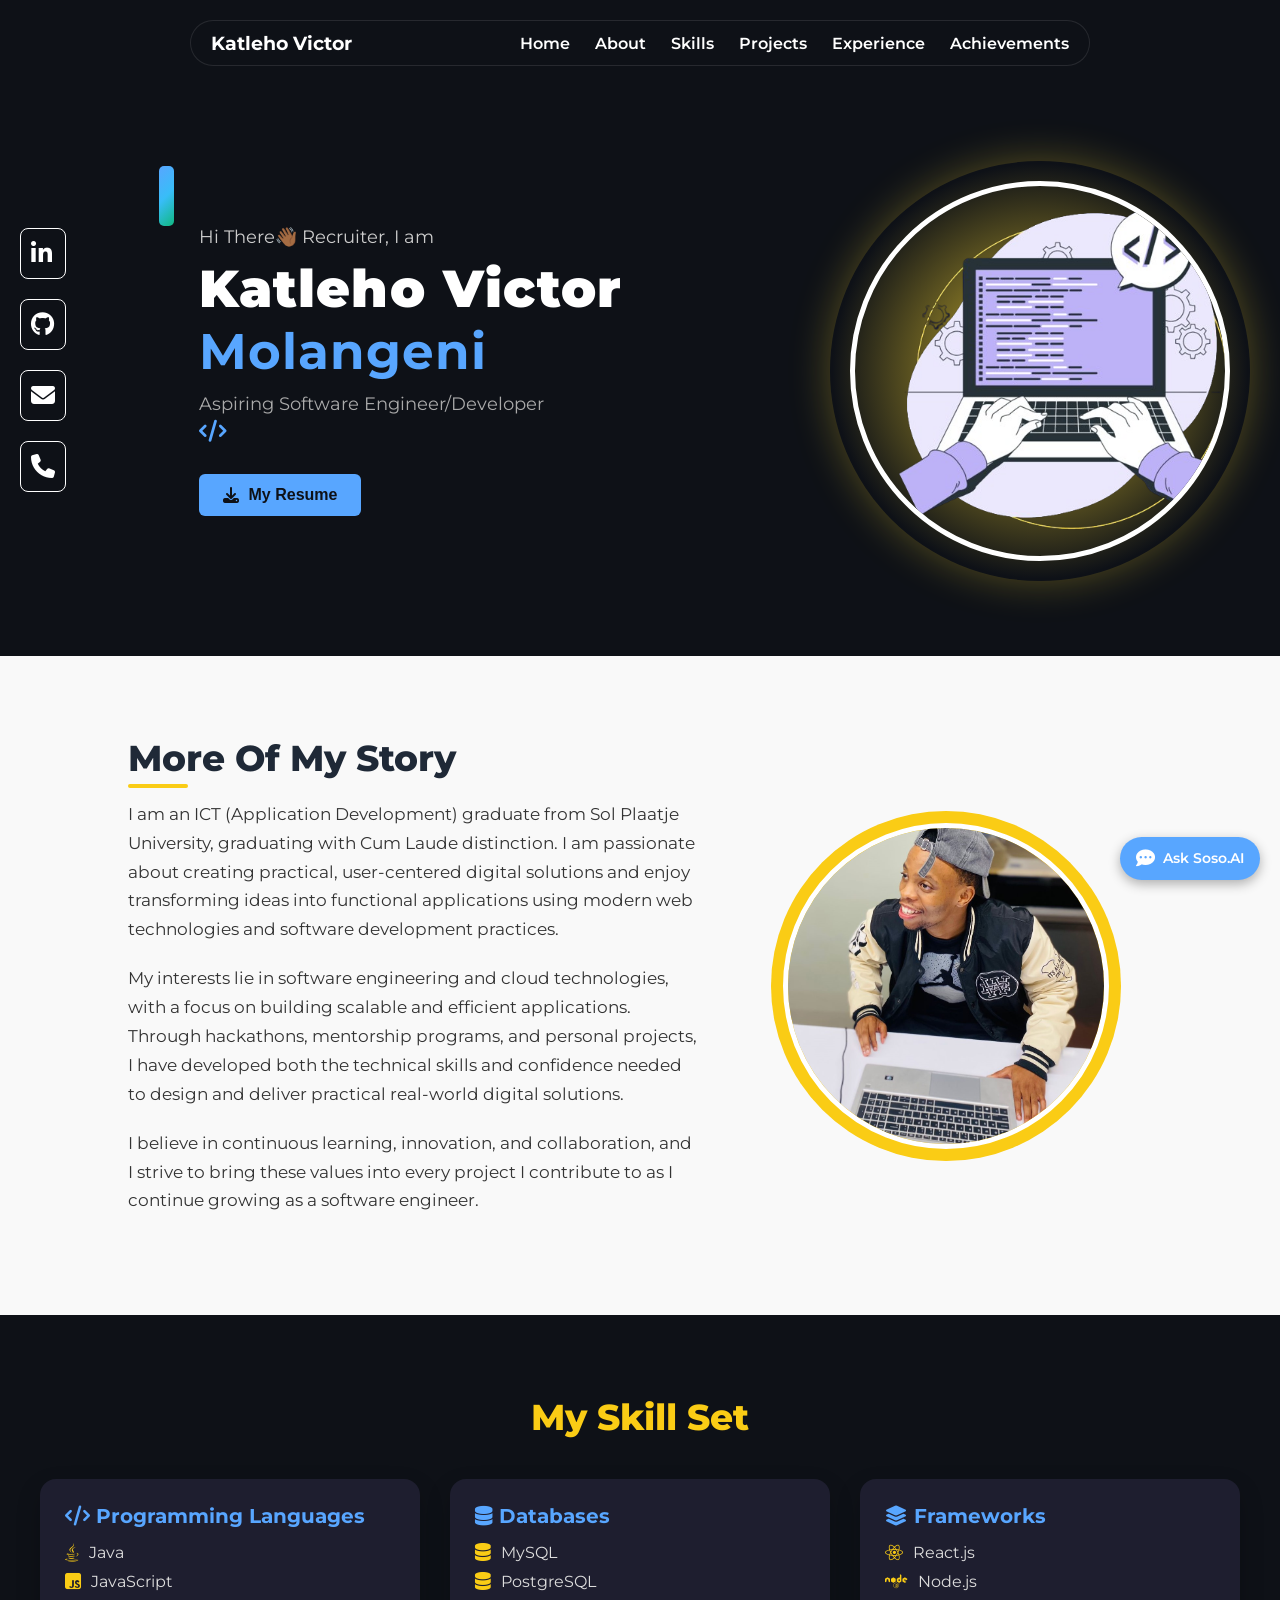
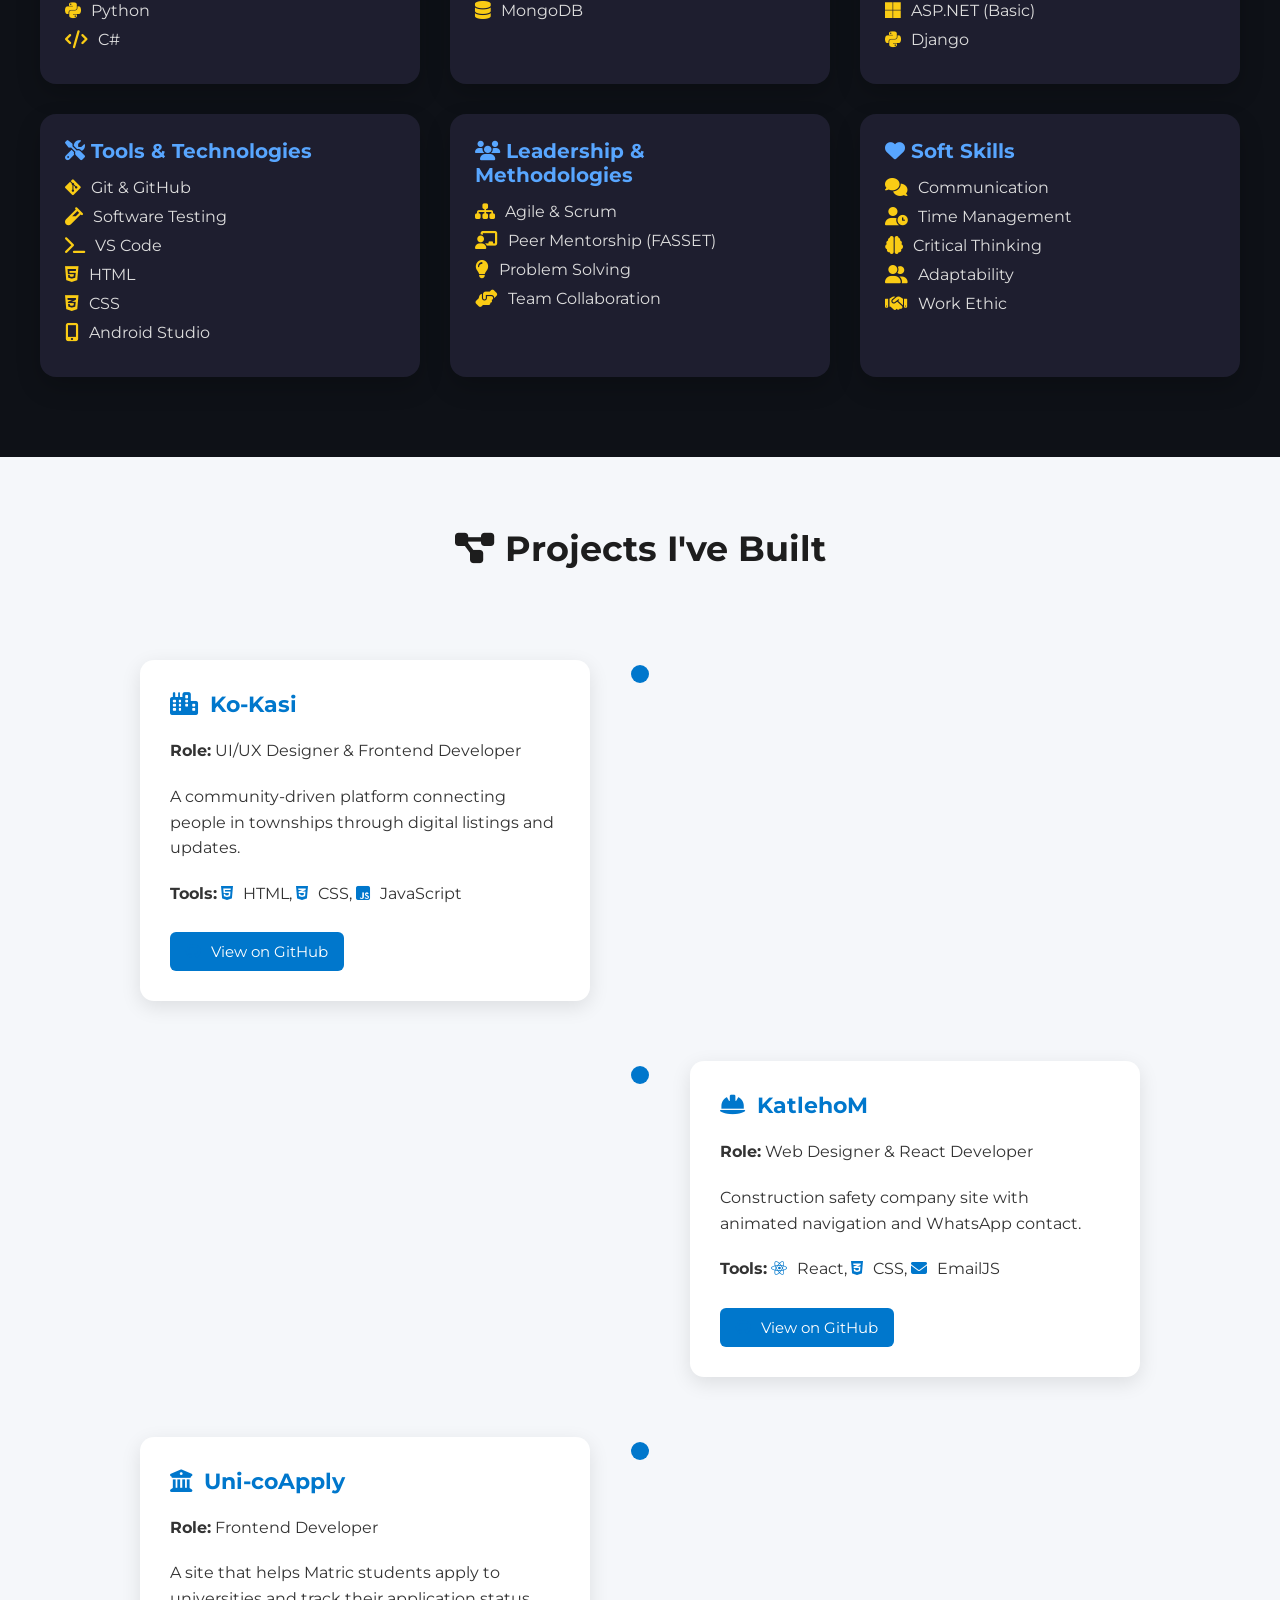
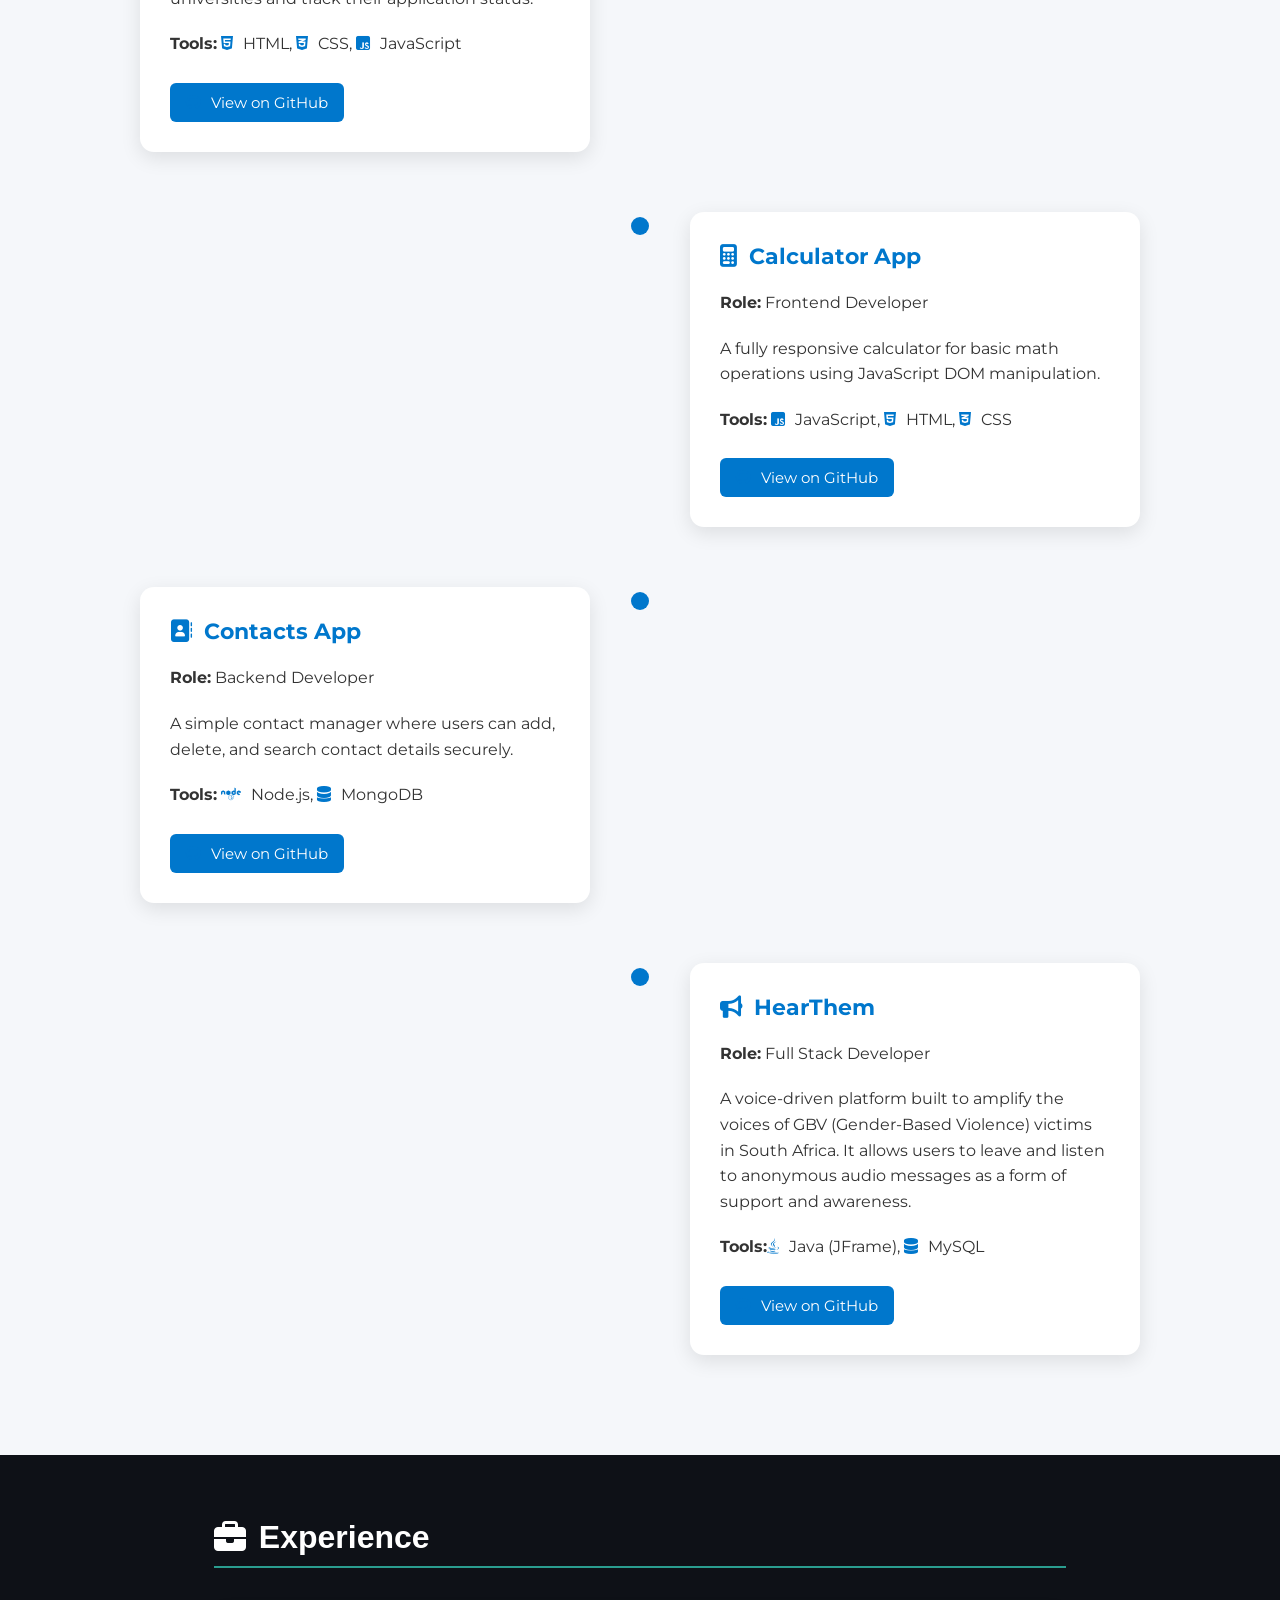
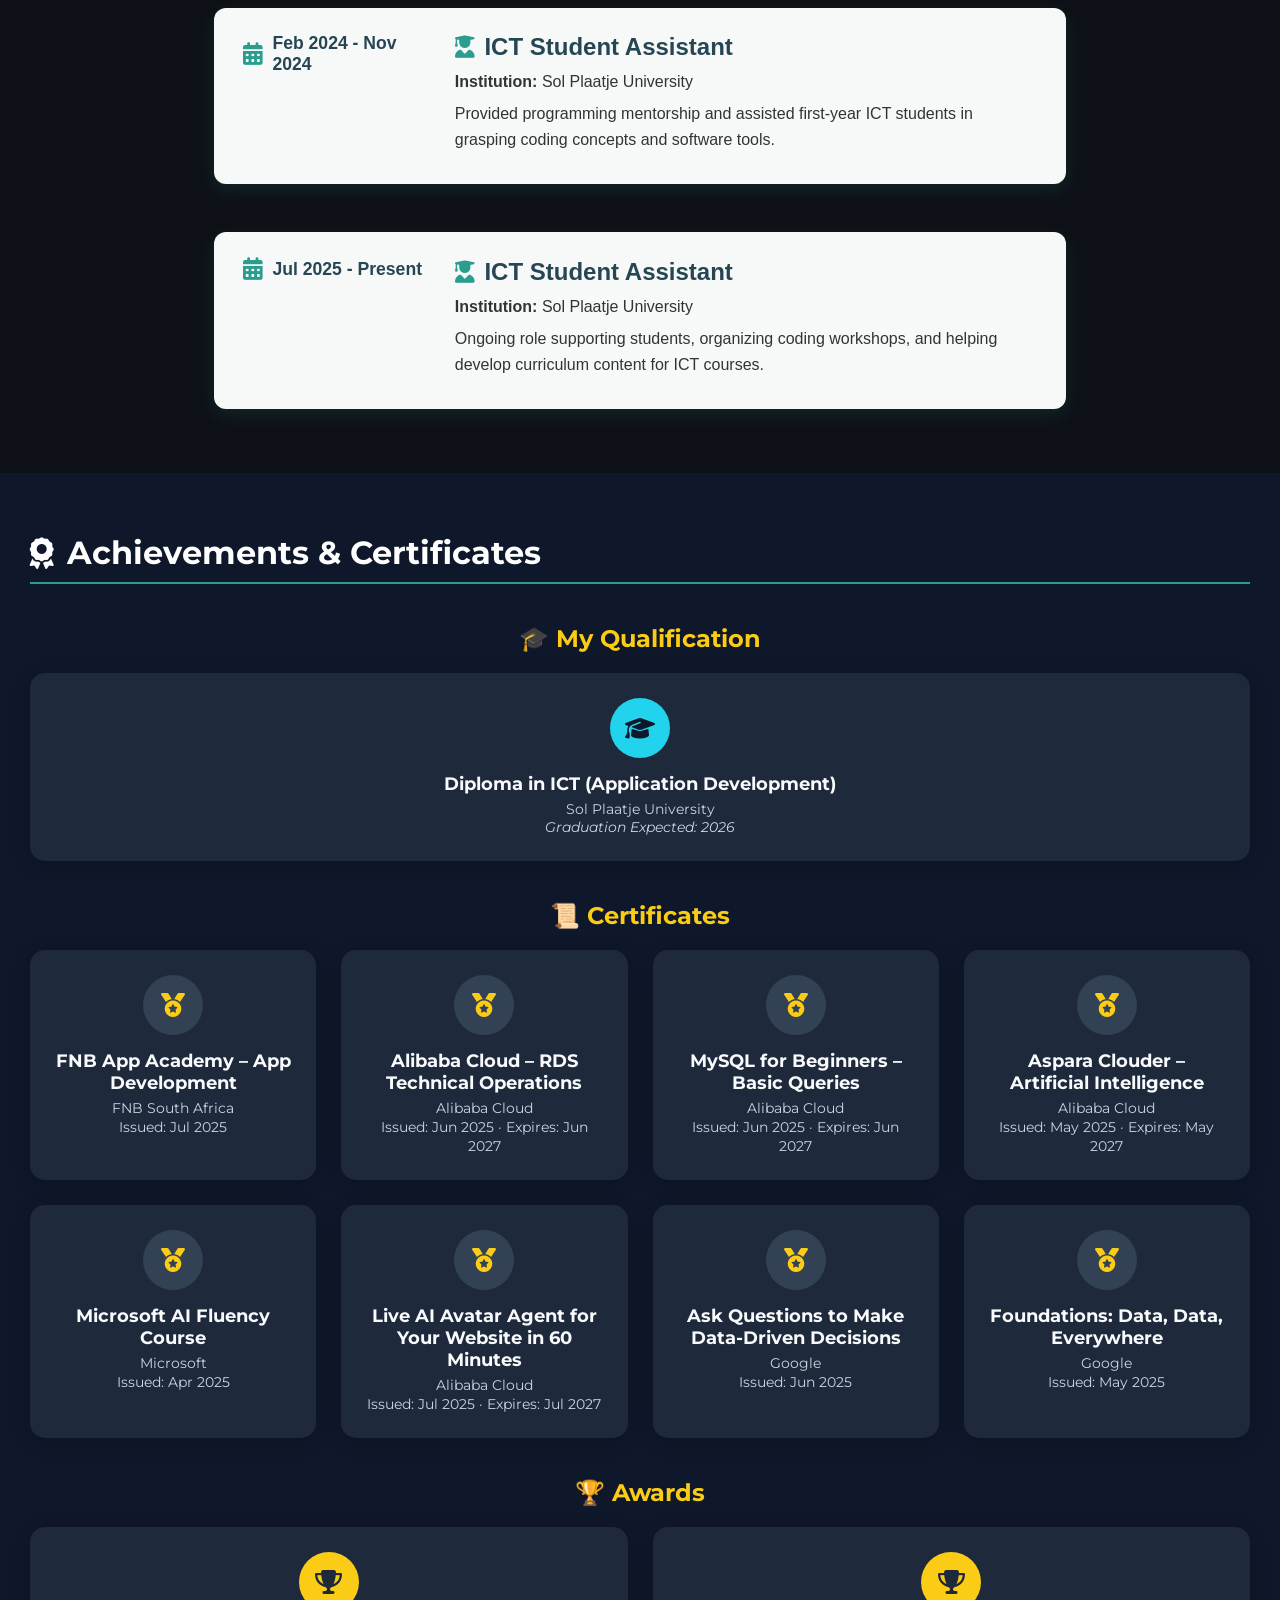
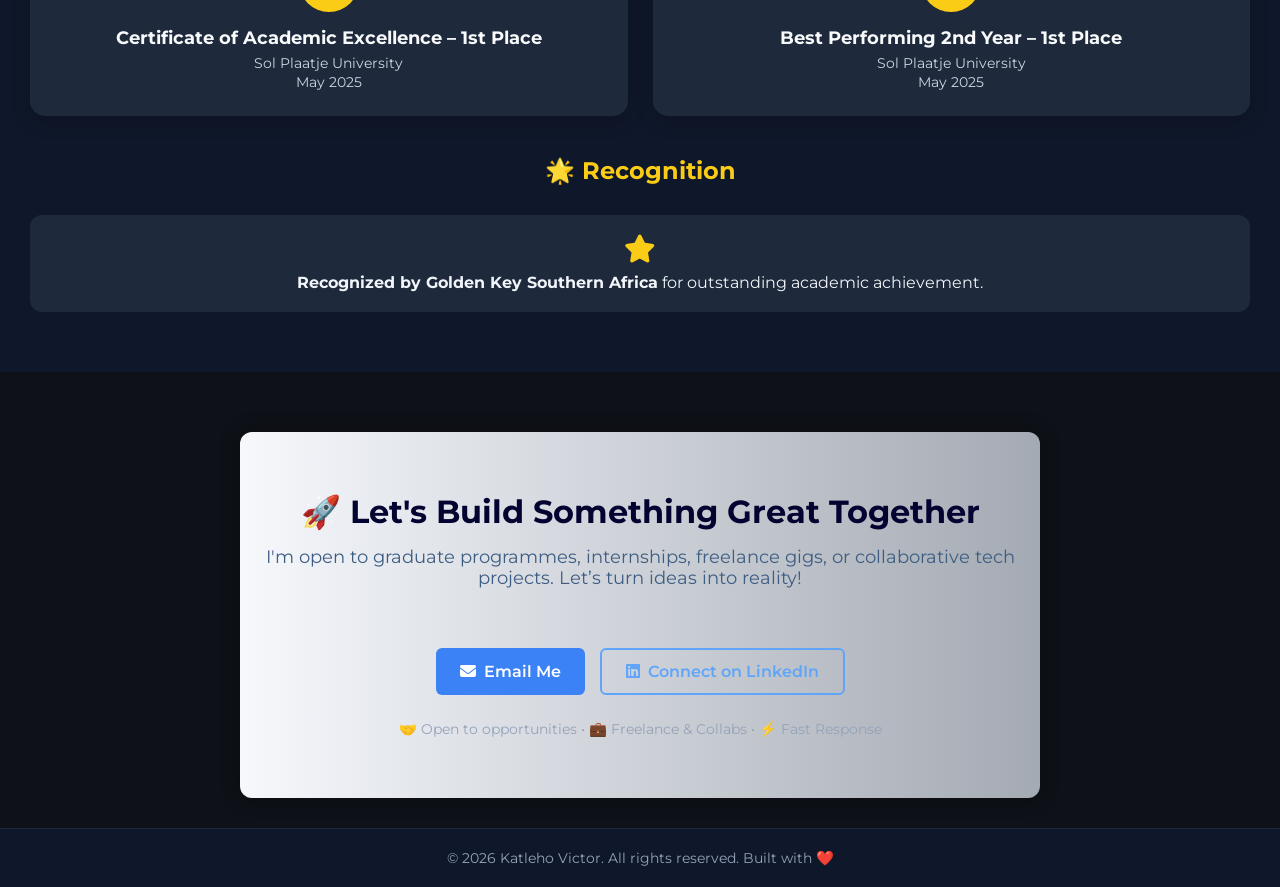
<file: index.html>
<!DOCTYPE html>
<html lang="en">

<head>
  <meta charset="UTF-8" />
  <meta name="viewport" content="width=device-width, initial-scale=1.0" />
  <title>Katleho Victor | Portfolio</title>
  <link rel="stylesheet" href="main.css" />
  <link rel="stylesheet" href="https://cdnjs.cloudflare.com/ajax/libs/font-awesome/6.5.0/css/all.min.css"
    integrity="sha512-..." crossorigin="anonymous" referrerpolicy="no-referrer" />
  <link href="https://fonts.googleapis.com/css2?family=Montserrat:wght@600;700;900&display=swap" rel="stylesheet">
 


</head>

<body>
  <nav class="navbar">
    <div class="logo">Katleho Victor</div>
    <input type="checkbox" id="menu-toggle" />
    <label for="menu-toggle" class="hamburger">&#9776;</label>
    <ul class="nav-links">
      <li><a href="#home">Home</a></li>
      <li><a href="#about">About</a></li>
      <li><a href="#skills">Skills</a></li>
      <li><a href="#projects">Projects</a></li>
      <li><a href="#experience">Experience</a></li>
      <li><a href="#achievements">Achievements</a></li>
    </ul>
  </nav>
  <div class="social-bar">
    <a href="https://www.linkedin.com/in/katleho-victor-molangeni-080500313/" target="_blank"><i
        class="fab fa-linkedin-in"></i></a>
    <a href="https://github.com/KatlehoVictorMolangeni" target="_blank"><i class="fab fa-github"></i></a>
    <a href="mailto:molangenikatleho00@email.com" target="_blank"><i class="fas fa-envelope"></i></a>
    <a href="tel:+27694414727" target="_blank"><i class="fas fa-phone"></i></a>
  </div>

  <div class="home-container">
    <!-- LEFT SIDE: Text Content -->
    <div class="home">
      <div class="aesthetic-box"></div>

      <p class="intro">Hi There👋🏾 Recruiter, I am</p>

      <h1>
        Katleho Victor <br />
        <span class="surname">Molangeni</span>
      </h1>

      <p class="aspiring">
        Aspiring Software Engineer/Developer <br />
        <i class="fas fa-code code-icon"></i>
      </p>

     <button class="btn resume-btn">
  <a href="Katleho_Victor_Molangeni_CV.pdf" download>
    <i class="fas fa-download"></i> My Resume
  </a>
</button>

    </div>

    <!-- RIGHT SIDE: Profile Image with Blossom Circle -->
    <div class="home-image">
      <div class="circle-glow">
        <img src="homePicture.png" alt="Katleho Profile" />
      </div>
    </div>
  </div>

 <!-- FIXED CHAT ENGAGEMENT BUTTON -->
<div class="chat-engage">
  <a href="#chatbot">
    <i class="fas fa-comment-dots"></i>
    <span>Ask Soso.AI</span>
  </a>
</div>

<!-- CHATBOT POPUP WINDOW -->
<div id="chatbot" class="chatbot-window hidden">
  <div class="chatbot-header">
    <h4>Soso – Katleho's Assistant</h4>
    <button id="closeChat" class="close-btn">&times;</button>
  </div>
  <div id="chatLog" class="chat-log"></div>
</div>



  <section id="about" class="about-section">
    <div class="about-content">
      <h2 class="about-heading">More Of My Story</h2>
     <p>
I am an ICT (Application Development) graduate from Sol Plaatje University, graduating with Cum Laude distinction. I am passionate about creating practical, user-centered digital solutions and enjoy transforming ideas into functional applications using modern web technologies and software development practices.
</p>

<p>
My interests lie in software engineering and cloud technologies, with a focus on building scalable and efficient applications. Through hackathons, mentorship programs, and personal projects, I have developed both the technical skills and confidence needed to design and deliver practical real-world digital solutions.
</p>

<p>
I believe in continuous learning, innovation, and collaboration, and I strive to bring these values into every project I contribute to as I continue growing as a software engineer.
</p>
    </div>

    <div class="about-image-wrapper">
      <div class="about-image-circle">
        <img src="jg.jpg" alt="Katleho Profile" />
      </div>
    </div>
  </section>

  <section class="skills-section" id="skills">
    <h2 class="section-title-skill">My Skill Set</h2>
    <div class="skills-grid">

      <!-- Programming Languages -->
      <div class="skill-category">
        <h3><i class="fas fa-code"></i> Programming Languages</h3>
        <ul>
          <li><i class="fab fa-java"></i> Java</li>
          <li><i class="fab fa-js-square"></i> JavaScript</li>
          <li><i class="fab fa-python"></i> Python</li>
          <li><i class="fas fa-code"></i> C#</li>
        </ul>
      </div>

      <!-- Databases -->
      <div class="skill-category">
        <h3><i class="fas fa-database"></i> Databases</h3>
        <ul>
          <li><i class="fas fa-database"></i> MySQL</li>
          <li><i class="fas fa-database"></i> PostgreSQL</li>
          <li><i class="fas fa-database"></i> MongoDB</li>
        </ul>
      </div>

      <!-- Frameworks -->
      <div class="skill-category">
        <h3><i class="fas fa-layer-group"></i> Frameworks</h3>
        <ul>
          <li><i class="fab fa-react"></i> React.js</li>
          <li><i class="fab fa-node"></i> Node.js</li>
          <li><i class="fab fa-microsoft"></i> ASP.NET (Basic)</li>
          <li><i class="fab fa-python"></i> Django</li>
        </ul>
      </div>

      <!-- Tools & Technologies -->
      <div class="skill-category">
        <h3><i class="fas fa-tools"></i> Tools & Technologies</h3>
        <ul>
          <li><i class="fab fa-git-alt"></i> Git & GitHub</li>
          <li><i class="fas fa-vial"></i> Software Testing</li>
          <li><i class="fas fa-terminal"></i> VS Code</li>
          <li><i class="fab fa-html5"></i> HTML</li>
          <li><i class="fab fa-css3-alt"></i> CSS</li>
          <li><i class="fas fa-mobile-alt"></i> Android Studio</li>
        </ul>
      </div>

      <!-- Leadership & Methodologies -->
      <div class="skill-category">
        <h3><i class="fas fa-users"></i> Leadership & Methodologies</h3>
        <ul>
          <li><i class="fas fa-sitemap"></i> Agile & Scrum</li>
          <li><i class="fas fa-chalkboard-teacher"></i> Peer Mentorship (FASSET)</li>
          <li><i class="fas fa-lightbulb"></i> Problem Solving</li>
          <li><i class="fas fa-hands-helping"></i> Team Collaboration</li>
        </ul>
      </div>

      <!-- Soft Skills -->
      <div class="skill-category">
        <h3><i class="fas fa-heart"></i> Soft Skills</h3>
        <ul>
          <li><i class="fas fa-comments"></i> Communication</li>
          <li><i class="fas fa-user-clock"></i> Time Management</li>
          <li><i class="fas fa-brain"></i> Critical Thinking</li>
          <li><i class="fas fa-user-friends"></i> Adaptability</li>
          <li><i class="fas fa-handshake"></i> Work Ethic</li>
        </ul>
      </div>

    </div>
  </section>


  <section id="projects" class="timeline-section">
    <h2 class="section-title-project"><i class="fas fa-project-diagram"></i> Projects I've Built</h2>

    <div class="timeline">

      <!-- Ko-Kasi -->
      <div class="timeline-item left">
        <div class="content">
          <h3><i class="fas fa-city"></i> Ko-Kasi</h3>
          <p><strong>Role:</strong> UI/UX Designer & Frontend Developer</p>
          <p>A community-driven platform connecting people in townships through digital listings and updates.</p>
          <p><strong>Tools:</strong> <i class="fab fa-html5"></i> HTML, <i class="fab fa-css3-alt"></i> CSS, <i
              class="fab fa-js-square"></i> JavaScript</p>
          <a href="https://github.com/KatlehoVictorMolangeni/Ko-kasi" target="_blank" class="project-btn">
            <i class="fab fa-github"></i> View on GitHub
          </a>
        </div>
      </div>

      <!-- KatlehoM -->
      <div class="timeline-item right">
        <div class="content">
          <h3><i class="fas fa-hard-hat"></i> KatlehoM</h3>
          <p><strong>Role:</strong> Web Designer & React Developer</p>
          <p>Construction safety company site with animated navigation and WhatsApp contact.</p>
          <p><strong>Tools:</strong> <i class="fab fa-react"></i> React, <i class="fab fa-css3-alt"></i> CSS, <i
              class="fas fa-envelope"></i> EmailJS</p>
          <a href="https://github.com/KatlehoVictorMolangeni/KatlehoM-Consultants" target="_blank" class="project-btn">
            <i class="fab fa-github"></i> View on GitHub
          </a>
        </div>
      </div>

      <!-- Uni-coApply -->
      <div class="timeline-item left">
        <div class="content">
          <h3><i class="fas fa-university"></i> Uni-coApply</h3>
          <p><strong>Role:</strong> Frontend Developer</p>
          <p>A site that helps Matric students apply to universities and track their application status.</p>
          <p><strong>Tools:</strong> <i class="fab fa-html5"></i> HTML, <i class="fab fa-css3-alt"></i> CSS, <i
              class="fab fa-js-square"></i> JavaScript</p>
          <a href="https://github.com/KatlehoVictorMolangeni/Unico-Apply" target="_blank" class="project-btn">
            <i class="fab fa-github"></i> View on GitHub
          </a>
        </div>
      </div>

      <!-- Calculator -->
      <div class="timeline-item right">
        <div class="content">
          <h3><i class="fas fa-calculator"></i> Calculator App</h3>
          <p><strong>Role:</strong> Frontend Developer</p>
          <p>A fully responsive calculator for basic math operations using JavaScript DOM manipulation.</p>
          <p><strong>Tools:</strong> <i class="fab fa-js-square"></i> JavaScript, <i class="fab fa-html5"></i> HTML, <i
              class="fab fa-css3-alt"></i> CSS</p>
          <a href="https://github.com/KatlehoVictorMolangeni/Calculator" target="_blank" class="project-btn">
            <i class="fab fa-github"></i> View on GitHub
          </a>
        </div>
      </div>

      <!-- Contacts App -->
      <div class="timeline-item left">
        <div class="content">
          <h3><i class="fas fa-address-book"></i> Contacts App</h3>
          <p><strong>Role:</strong> Backend Developer</p>
          <p>A simple contact manager where users can add, delete, and search contact details securely.</p>
          <p><strong>Tools:</strong> <i class="fab fa-node"></i> Node.js, <i class="fas fa-database"></i> MongoDB</p>
          <a href="https://github.com/KatlehoVictorMolangeni/Contacts-Page" target="_blank" class="project-btn">
            <i class="fab fa-github"></i> View on GitHub
          </a>
        </div>
      </div>

      <!-- HearThem -->
      <div class="timeline-item right">
        <div class="content">
          <h3><i class="fas fa-bullhorn"></i> HearThem</h3>
          <p><strong>Role:</strong> Full Stack Developer</p>
          <p>
            A voice-driven platform built to amplify the voices of GBV (Gender-Based Violence) victims in South Africa.
            It allows users to leave and listen to anonymous audio messages as a form of support and awareness.
          </p>
          <p><strong>Tools:</strong><i class="fab fa-java"></i> Java (JFrame), <i class="fas fa-database"></i> MySQL</p>
          <a href="https://github.com/KatlehoVictorMolangeni/HearThem" target="_blank" class="project-btn">
            <i class="fab fa-github"></i> View on GitHub
          </a>
        </div>
      </div>


    </div>
  </section>

  <section id="experience" class="experience-section">
    <h2 class="section-title"><i class="fas fa-briefcase"></i> Experience</h2>

    <div class="experience-row">
      <div class="experience-date">
        <i class="fas fa-calendar-alt"></i> Feb 2024 - Nov 2024
      </div>
      <div class="experience-details">
        <h3><i class="fas fa-user-graduate"></i> ICT Student Assistant</h3>
        <p><strong>Institution:</strong> Sol Plaatje University</p>
        <p>Provided programming mentorship and assisted first-year ICT students in grasping coding concepts and software
          tools.</p>
      </div>
    </div>

    <div class="experience-row">
      <div class="experience-date">
        <i class="fas fa-calendar-alt"></i> Jul 2025 - Present
      </div>
      <div class="experience-details">
        <h3><i class="fas fa-user-graduate"></i> ICT Student Assistant</h3>
        <p><strong>Institution:</strong> Sol Plaatje University</p>
        <p>Ongoing role supporting students, organizing coding workshops, and helping develop curriculum content for ICT
          courses.</p>
      </div>
    </div>
  </section>

  <section id="achievements" class="achievements-section">
    <h2 class="section-title"><i class="fas fa-award"></i> Achievements & Certificates</h2>

    <!-- My Qualification -->
    <h3 class="sub-heading">🎓 My Qualification</h3>
    <div class="card-grid">
      <div class="achievement-card">
        <div class="icon-circle qualification">
          <i class="fas fa-graduation-cap"></i>
        </div>
        <div class="card-content">
          <h3>Diploma in ICT (Application Development)</h3>
          <p>Sol Plaatje University</p>
          <p><em>Graduation Expected: 2026</em></p>
        </div>
      </div>
    </div>

    <!-- Certificates -->
    <h3 class="sub-heading">📜 Certificates</h3>
    <div class="card-grid">

      <div class="achievement-card">
        <div class="icon-circle"><i class="fas fa-medal"></i></div>
        <div class="card-content">
          <h3>FNB App Academy – App Development</h3>
          <p>FNB South Africa</p>
          <small>Issued: Jul 2025</small>
        </div>
      </div>

      <div class="achievement-card">
        <div class="icon-circle"><i class="fas fa-medal"></i></div>
        <div class="card-content">
          <h3>Alibaba Cloud – RDS Technical Operations</h3>
          <p>Alibaba Cloud</p>
          <small>Issued: Jun 2025 · Expires: Jun 2027</small>
        </div>
      </div>

      <div class="achievement-card">
        <div class="icon-circle"><i class="fas fa-medal"></i></div>
        <div class="card-content">
          <h3>MySQL for Beginners – Basic Queries</h3>
          <p>Alibaba Cloud</p>
          <small>Issued: Jun 2025 · Expires: Jun 2027</small>
        </div>
      </div>

      <div class="achievement-card">
        <div class="icon-circle"><i class="fas fa-medal"></i></div>
        <div class="card-content">
          <h3>Aspara Clouder – Artificial Intelligence</h3>
          <p>Alibaba Cloud</p>
          <small>Issued: May 2025 · Expires: May 2027</small>
        </div>
      </div>

      <div class="achievement-card">
        <div class="icon-circle"><i class="fas fa-medal"></i></div>
        <div class="card-content">
          <h3>Microsoft AI Fluency Course</h3>
          <p>Microsoft</p>
          <small>Issued: Apr 2025</small>
        </div>
      </div>

      <!-- New Certificate: Alibaba Cloud - AI Avatar -->
      <div class="achievement-card">
        <div class="icon-circle"><i class="fas fa-medal"></i></div>
        <div class="card-content">
          <h3>Live AI Avatar Agent for Your Website in 60 Minutes</h3>
          <p>Alibaba Cloud</p>
          <small>Issued: Jul 2025 · Expires: Jul 2027</small>
        </div>
      </div>

      <!-- New Certificate: Google UX -->
      <div class="achievement-card">
        <div class="icon-circle"><i class="fas fa-medal"></i></div>
        <div class="card-content">
          <h3>Ask Questions to Make Data-Driven Decisions</h3>
          <p>Google</p>
          <small>Issued: Jun 2025</small>
        </div>
      </div>

      <!-- New Certificate: Google Digital Skills -->
      <div class="achievement-card">
        <div class="icon-circle"><i class="fas fa-medal"></i></div>
        <div class="card-content">
          <h3>Foundations: Data, Data, Everywhere</h3>
          <p>Google</p>
          <small>Issued: May 2025</small>
        </div>
      </div>

    </div>





    <!-- Awards -->
    <h3 class="sub-heading">🏆 Awards</h3>
    <div class="card-grid">
      <div class="achievement-card">
        <div class="icon-circle gold"><i class="fas fa-trophy"></i></div>
        <div class="card-content">
          <h3>Certificate of Academic Excellence – 1st Place</h3>
          <p>Sol Plaatje University</p>
          <small>May 2025</small>
        </div>
      </div>

      <div class="achievement-card">
        <div class="icon-circle gold"><i class="fas fa-trophy"></i></div>
        <div class="card-content">
          <h3>Best Performing 2nd Year – 1st Place</h3>
          <p>Sol Plaatje University</p>
          <small>May 2025</small>
        </div>
      </div>
    </div>

    <!-- Recognition -->
    <h3 class="sub-heading">🌟 Recognition</h3>
    <div class="recognition-box">
      <i class="fas fa-star recognition-icon"></i>
      <p><strong>Recognized by Golden Key Southern Africa</strong> for outstanding academic achievement.</p>
    </div>
  </section>

  <!-- Contact Section -->
<section class="contact-section">
  <h2>🚀 Let's Build Something Great Together</h2>
  <p>I'm open to graduate programmes, internships, freelance gigs, or collaborative tech projects. Let’s turn ideas into reality!</p>

  <div class="contact-buttons">
    <a href="mailto:molangenikatleho00@gmail.com" class="btn primary-btn">
      <i class="fas fa-envelope"></i> Email Me
    </a>
    <a href="www.linkedin.com/in/katleho-victor-molangeni-080500313" target="_blank" class="btn secondary-btn">
      <i class="fab fa-linkedin"></i> Connect on LinkedIn
    </a>
  </div>

  <div class="contact-tags">
    🤝 Open to opportunities • 💼 Freelance & Collabs • ⚡ Fast Response
  </div>
</section>













</body>
<!-- Footer -->
<footer class="footer">
  <p>© 2026 Katleho Victor. All rights reserved. Built with <span class="heart">❤️</span></p>
</footer>

</html>
<script>
  document.addEventListener('DOMContentLoaded', function () {
    const menuToggle = document.getElementById('menu-toggle');
    const navLinks = document.querySelector('.nav-links');

    menuToggle.addEventListener('change', function () {
      if (menuToggle.checked) {
        navLinks.style.display = 'block';
      } else {
        navLinks.style.display = 'none';
      }
    });
  });



  const chatLink = document.querySelector(".chat-engage a");
const chatbot = document.getElementById("chatbot");
const closeChat = document.getElementById("closeChat");
const chatLog = document.getElementById("chatLog");
const chatInputContainer = document.getElementById("chatInputContainer");
const chatInput = document.getElementById("chatInput");
const chatSend = document.getElementById("chatSend");

// Updated responses
const responses = {
  skills: "Katleho is a well-rounded software engineer and cloud enthusiast. He’s skilled in Java, React.js, JavaScript, Python, MySQL, HTML/CSS, networking, and software testing. He also values teamwork, communication, and collaboration.",
  experience: "Katleho has experience as an ICT Student Assistant helping students with programming and tech-related challenges. He’s also participated in hackathons and built projects like MusiLife, uni-coApply, and hearThem.",
  achievements: "Katleho graduated Cum Laude from Sol Plaatje University, is a Golden Key International Honour Society member, and holds multiple professional certificates including Alibaba Cloud and Google credentials. Also recognized for academic excellence and top performance in his class.",
  projects: "Katleho’s projects include 'hearThem' (GBV support platform), 'uni-coApply' (helps South African Matric students apply to higher education), and 'KatlehoM' (professional website for a construction consultancy).",
  more: "Katleho is actively seeking opportunities to grow professionally, with a focus on software engineering and cloud technologies. He is passionate about building scalable and efficient applications, exploring modern software architectures, and contributing to meaningful projects that make an impact."
};

chatLink.onclick = (e) => {
  e.preventDefault();
  chatbot.classList.remove("hidden");
  displayGreeting();
};

closeChat.onclick = () => chatbot.classList.add("hidden");

function displayGreeting() {
  chatLog.innerHTML = "";
  addMessage("bot-msg", "Hi there! I'm Soso, Katleho's assistant. Ask me anything or use the options below.");
  addOptionButtons();
  chatInputContainer.classList.remove("hidden");
}

function handleOptionClick(key) {
  addMessage("user-msg", key.charAt(0).toUpperCase() + key.slice(1));
  removeOptionButtons();
  showTypingIndicator();

  setTimeout(() => {
    removeTypingIndicator();
    addMessage("bot-msg", responses[key] || "Sorry, I don’t have info on that.");
    addOptionButtons();
  }, 1000);
}

function handleUserInput() {
  const message = chatInput.value.trim();
  if (!message) return;

  addMessage("user-msg", message);
  chatInput.value = "";
  removeOptionButtons();
  showTypingIndicator();

  setTimeout(() => {
    removeTypingIndicator();

    // Simple keyword matching for typed input
    let reply = "Sorry, I don’t have info on that.";
    const lower = message.toLowerCase();
    if (lower.includes("skill")) reply = responses.skills;
    else if (lower.includes("experience")) reply = responses.experience;
    else if (lower.includes("achieve")) reply = responses.achievements;
    else if (lower.includes("project")) reply = responses.projects;
    else if (lower.includes("work") || lower.includes("available")) reply = responses.more;

    addMessage("bot-msg", reply);
    addOptionButtons();
  }, 1000);
}

chatSend.onclick = handleUserInput;
chatInput.addEventListener("keypress", (e) => {
  if (e.key === "Enter") handleUserInput();
});

function addMessage(type, text) {
  const msg = document.createElement("div");
  msg.className = type;
  msg.textContent = text;
  chatLog.appendChild(msg);
  chatLog.scrollTop = chatLog.scrollHeight;
}

function addOptionButtons() {
  removeOptionButtons();
  const options = ["Skills", "Experience", "Achievements", "Projects", "More"];
  const buttonContainer = document.createElement("div");
  buttonContainer.className = "button-container";

  options.forEach(option => {
    const btn = document.createElement("button");
    btn.className = "option-button";
    btn.textContent = option;
    btn.onclick = () => handleOptionClick(option.toLowerCase());
    buttonContainer.appendChild(btn);
  });

  chatLog.appendChild(buttonContainer);
  chatLog.scrollTop = chatLog.scrollHeight;
}

function removeOptionButtons() {
  const buttons = document.querySelector(".button-container");
  if (buttons) buttons.remove();
}

function showTypingIndicator() {
  const typing = document.createElement("div");
  typing.className = "typing-indicator";
  typing.id = "typingIndicator";
  typing.innerHTML = `
    <span>Soso is thinking</span>
    <span class="dot one">.</span>
    <span class="dot two">.</span>
    <span class="dot three">.</span>
  `;
  chatLog.appendChild(typing);
  chatLog.scrollTop = chatLog.scrollHeight;
}

function removeTypingIndicator() {
  const typing = document.getElementById("typingIndicator");
  if (typing) typing.remove();
}
</script>
</file>
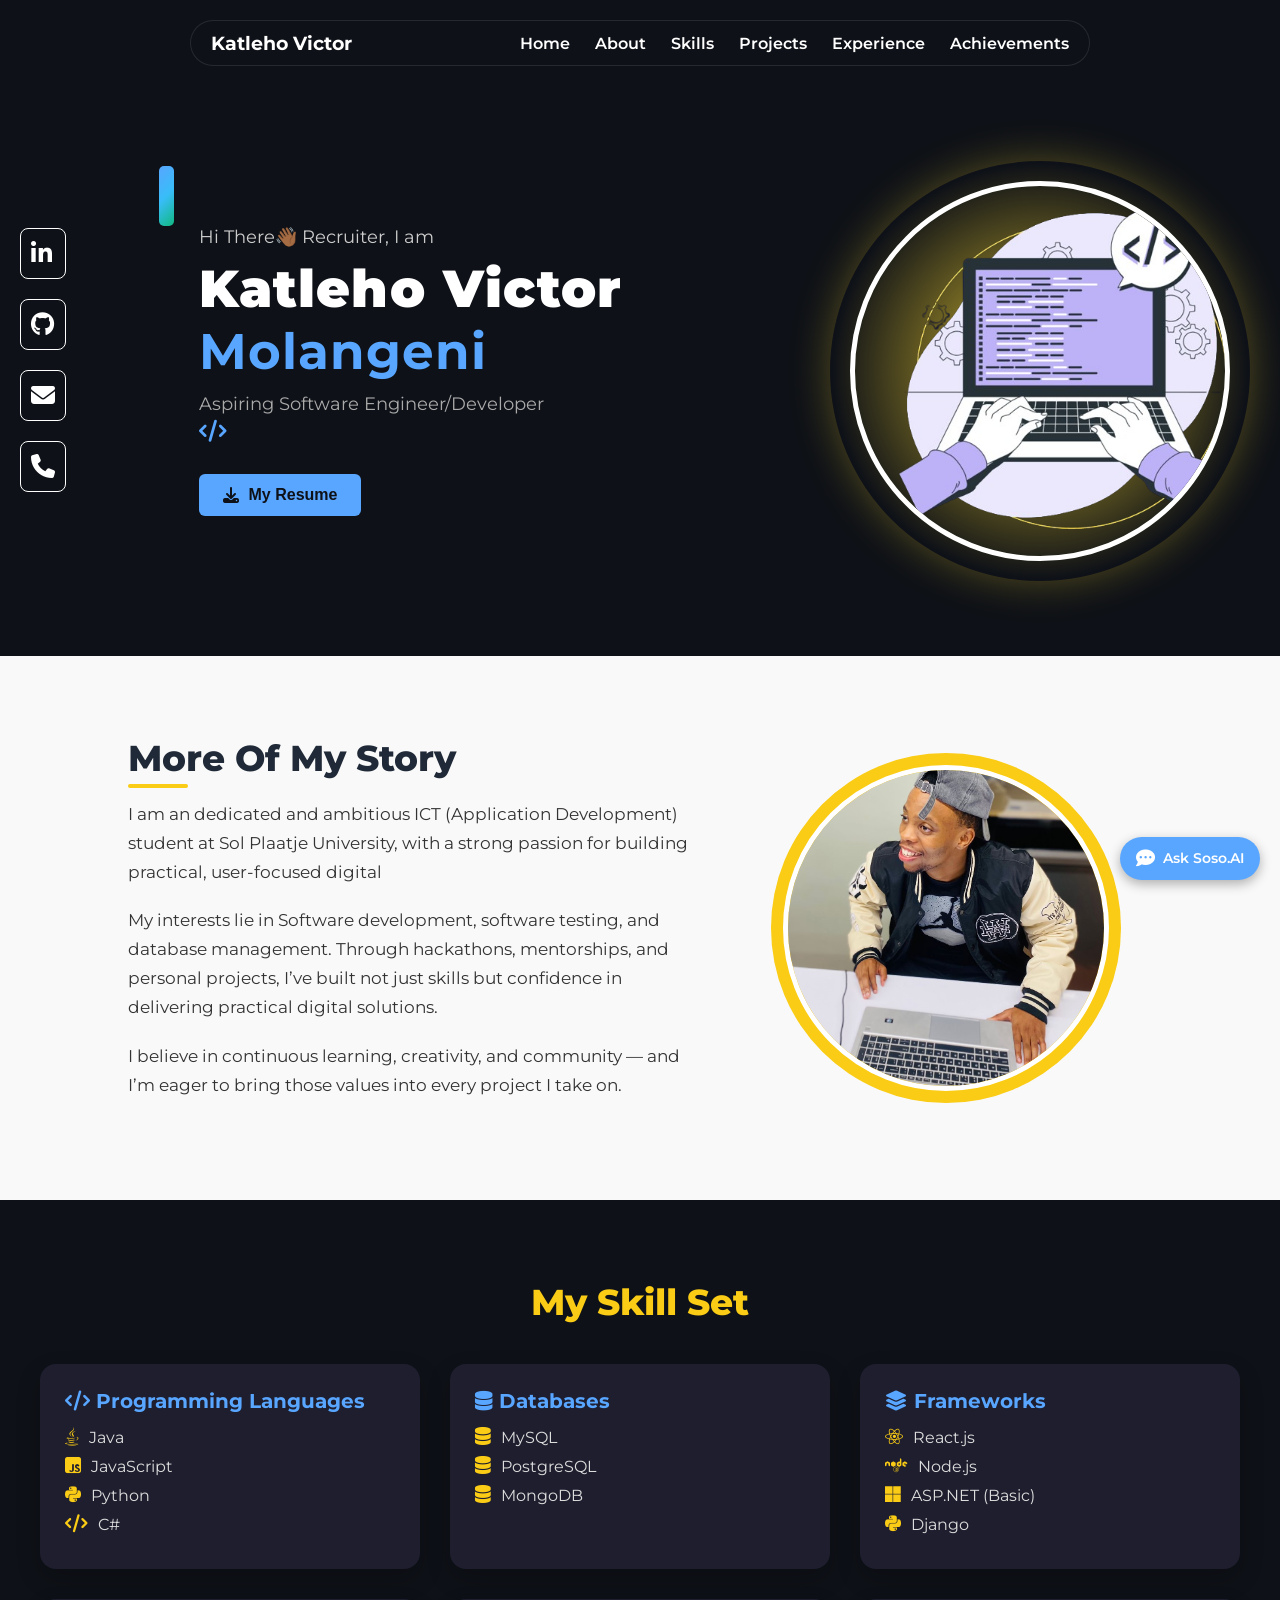
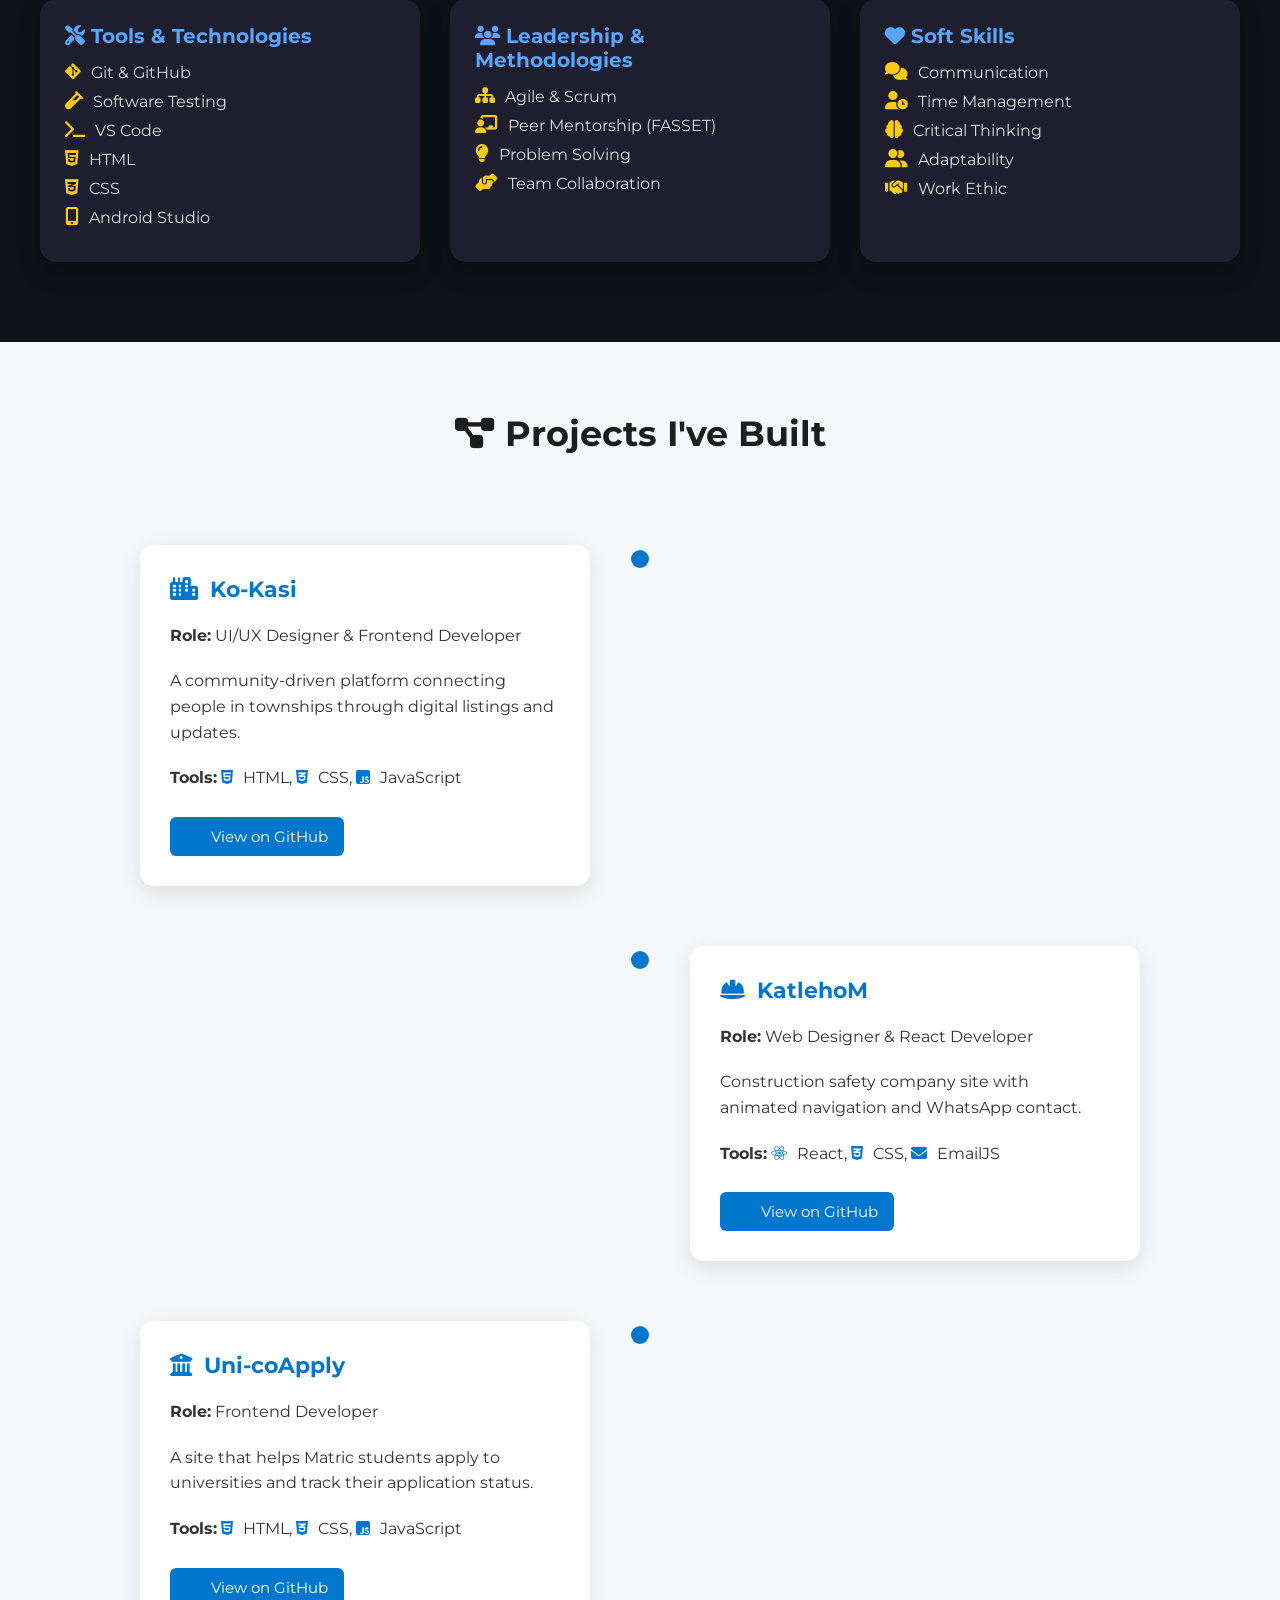
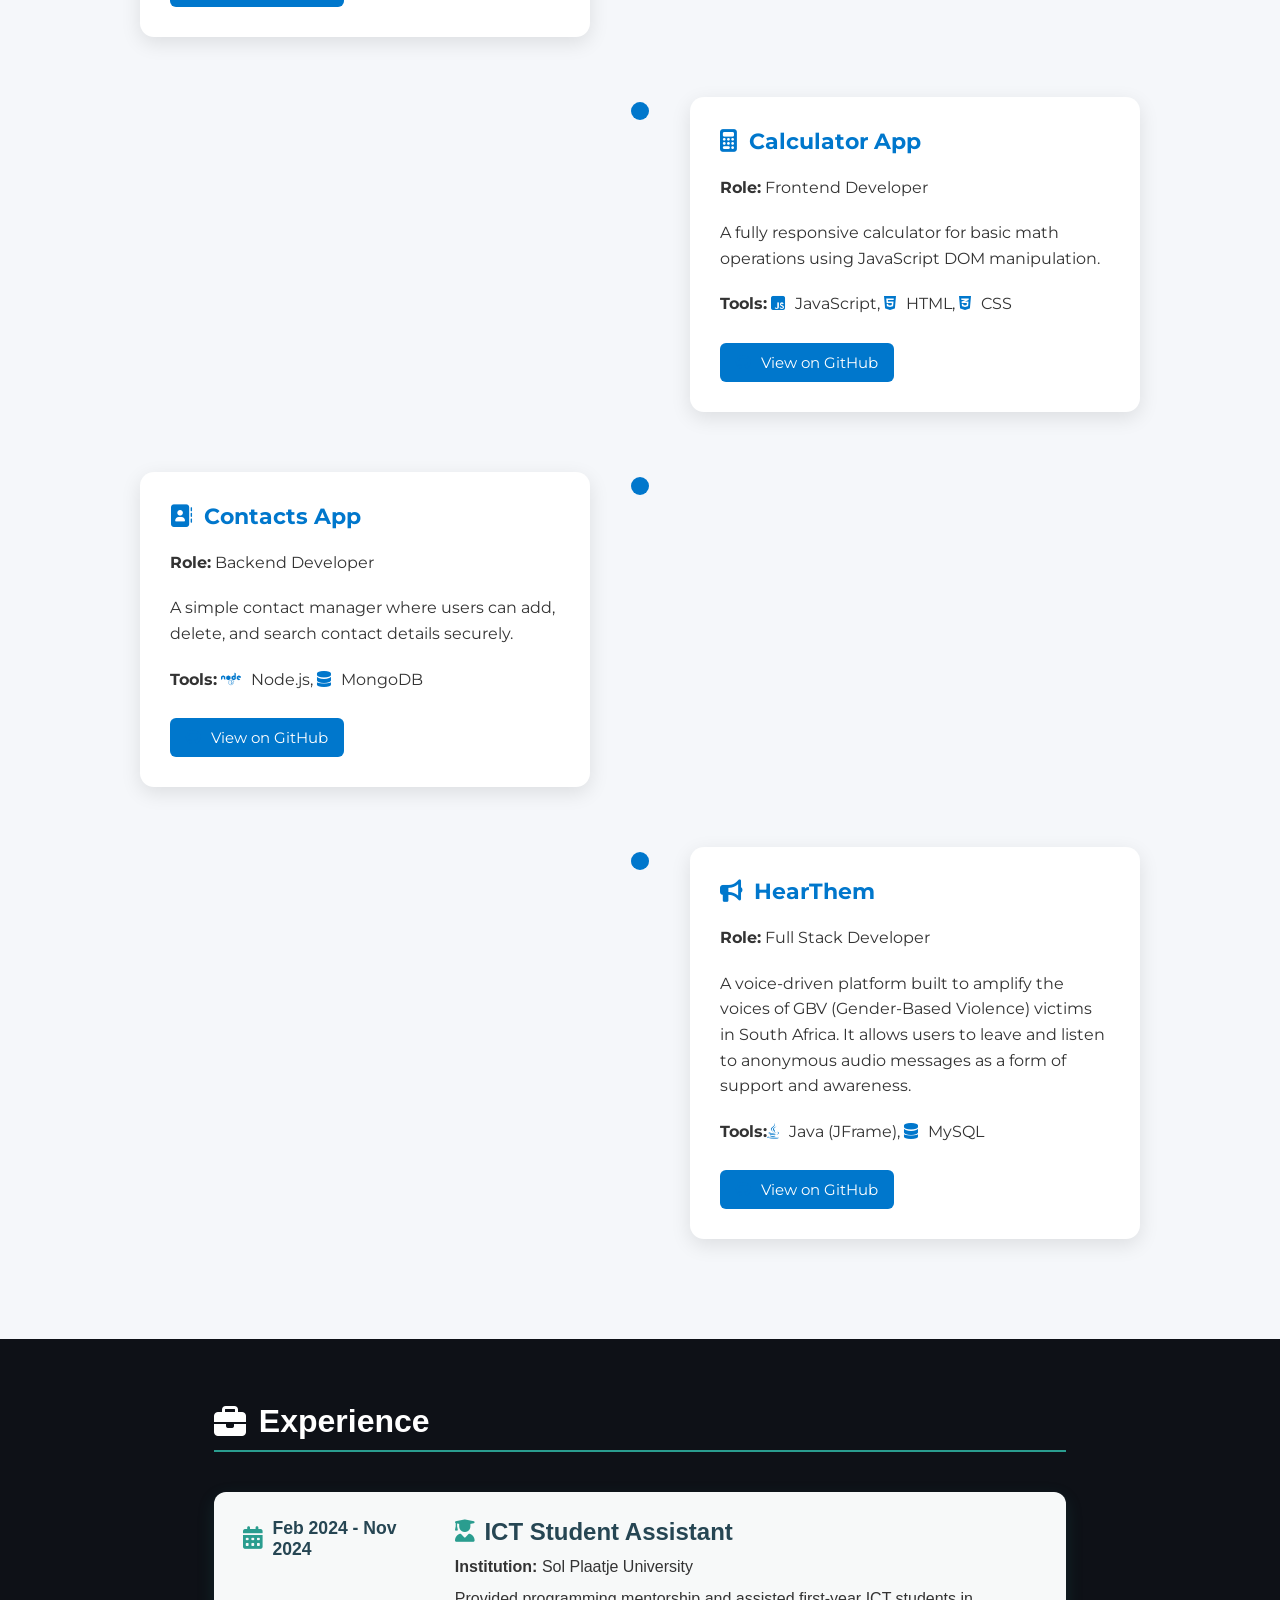
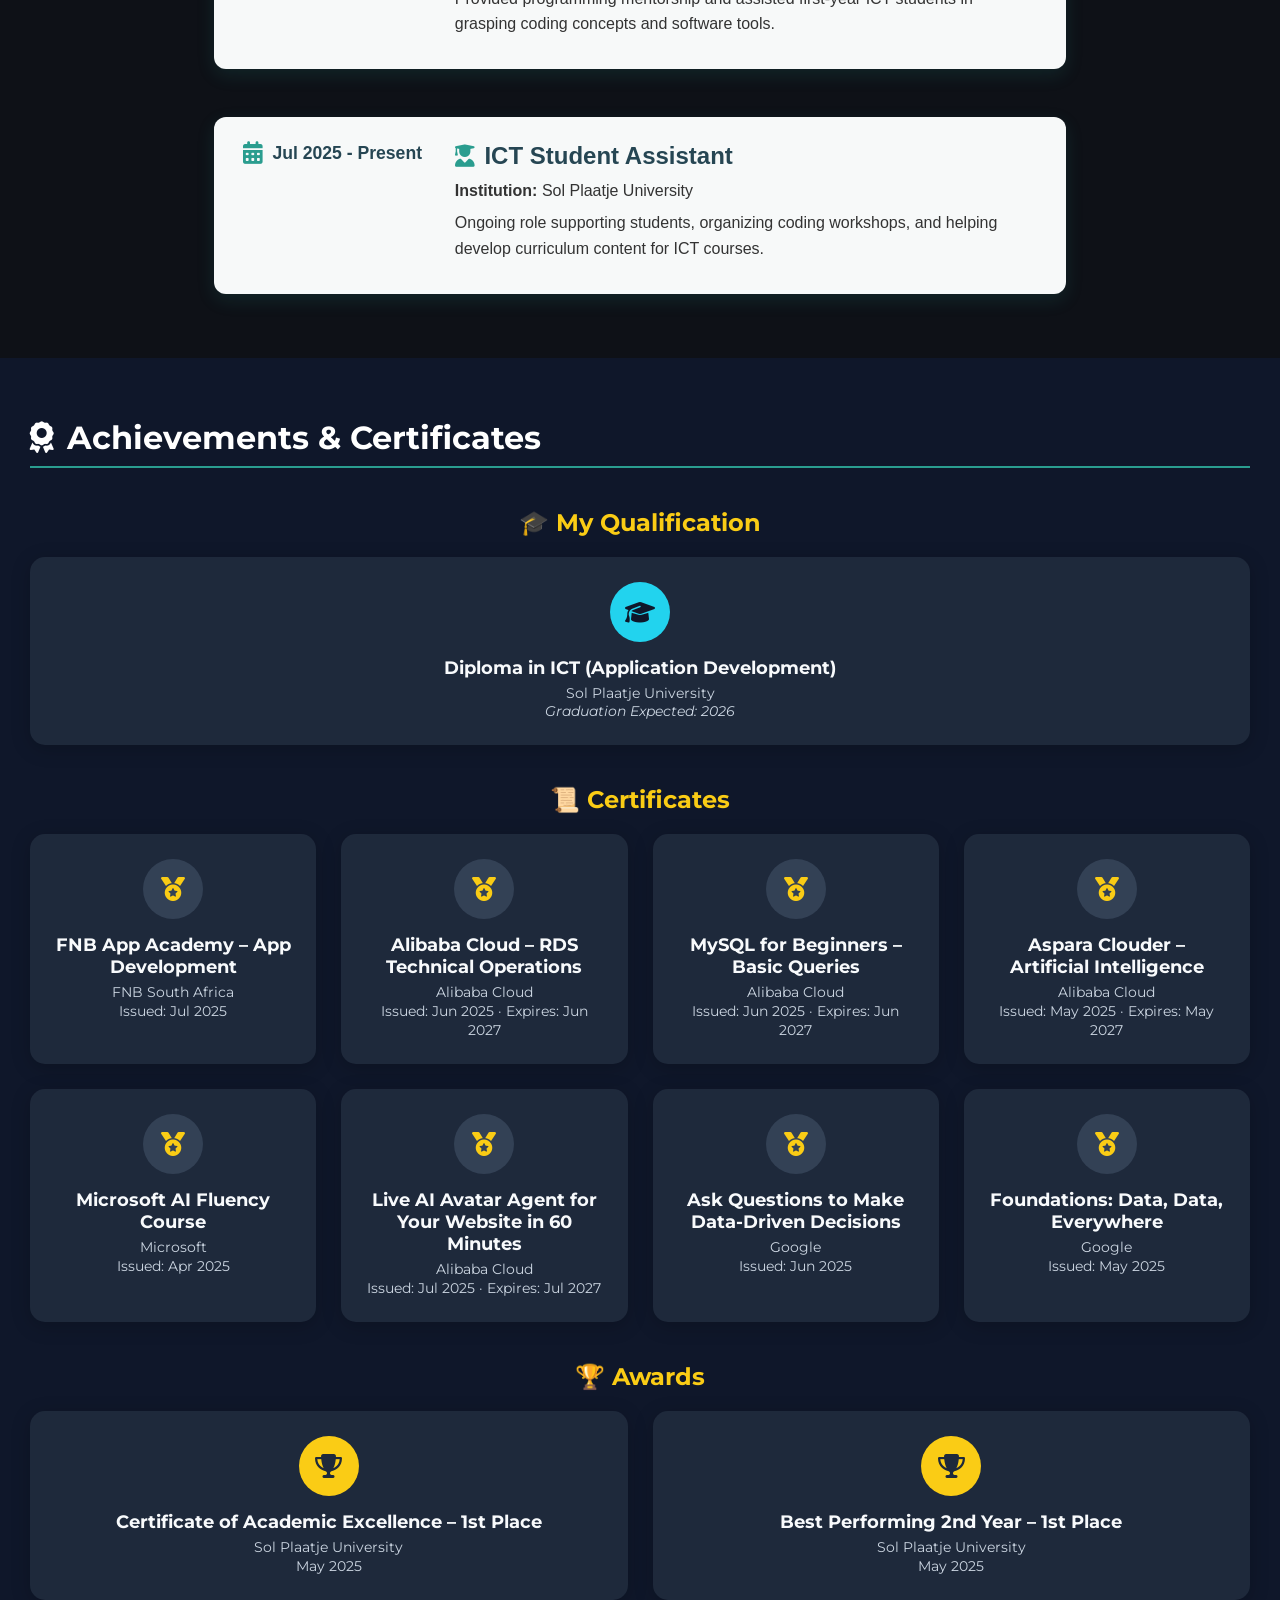
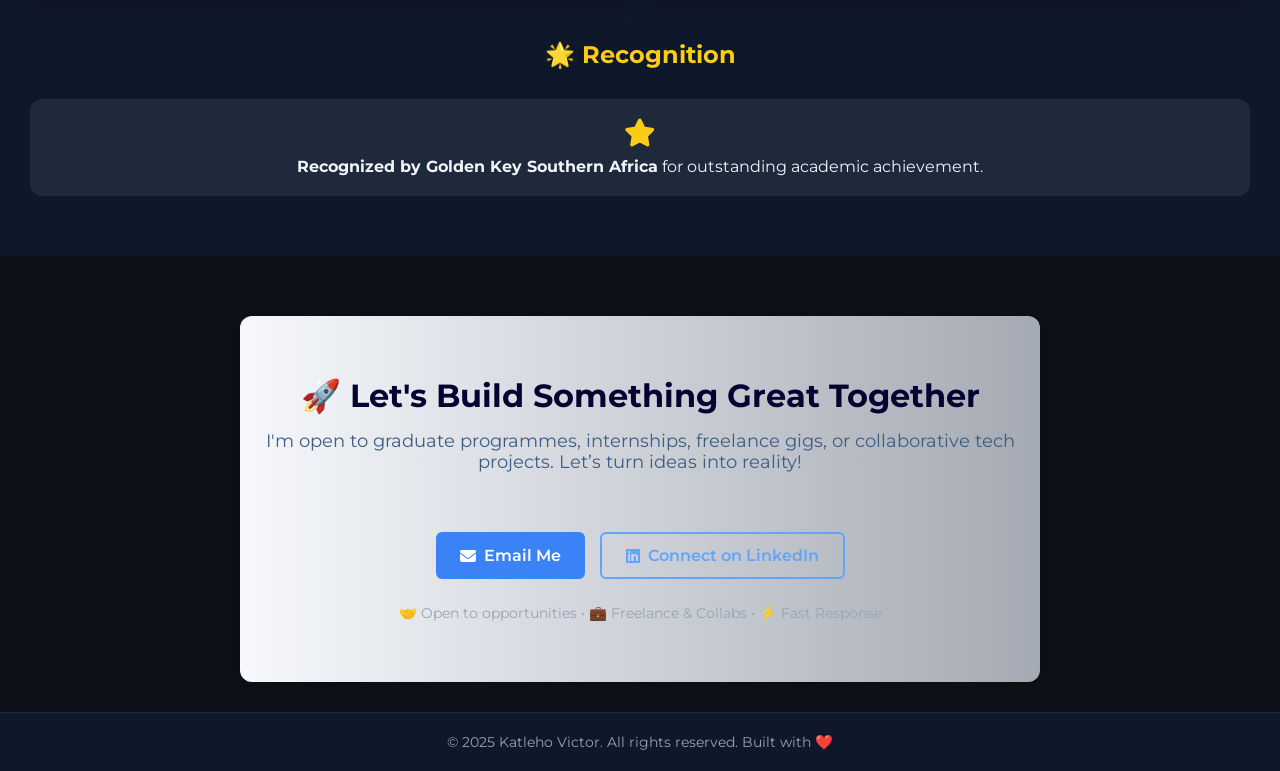
<file: main.html>
<!DOCTYPE html>
<html lang="en">

<head>
  <meta charset="UTF-8" />
  <meta name="viewport" content="width=device-width, initial-scale=1.0" />
  <title>Katleho Victor | Portfolio</title>
  <link rel="stylesheet" href="main.css" />
  <link rel="stylesheet" href="https://cdnjs.cloudflare.com/ajax/libs/font-awesome/6.5.0/css/all.min.css"
    integrity="sha512-..." crossorigin="anonymous" referrerpolicy="no-referrer" />
  <link href="https://fonts.googleapis.com/css2?family=Montserrat:wght@600;700;900&display=swap" rel="stylesheet">
 


</head>

<body>
  <nav class="navbar">
    <div class="logo">Katleho Victor</div>
    <input type="checkbox" id="menu-toggle" />
    <label for="menu-toggle" class="hamburger">&#9776;</label>
    <ul class="nav-links">
      <li><a href="#home">Home</a></li>
      <li><a href="#about">About</a></li>
      <li><a href="#skills">Skills</a></li>
      <li><a href="#projects">Projects</a></li>
      <li><a href="#experience">Experience</a></li>
      <li><a href="#achievements">Achievements</a></li>
    </ul>
  </nav>
  <div class="social-bar">
    <a href="https://www.linkedin.com/in/katleho-victor-molangeni-080500313/" target="_blank"><i
        class="fab fa-linkedin-in"></i></a>
    <a href="https://github.com/KatlehoVictorMolangeni" target="_blank"><i class="fab fa-github"></i></a>
    <a href="mailto:molangenikatleho00@email.com" target="_blank"><i class="fas fa-envelope"></i></a>
    <a href="tel:+27694414727" target="_blank"><i class="fas fa-phone"></i></a>
  </div>

  <div class="home-container">
    <!-- LEFT SIDE: Text Content -->
    <div class="home">
      <div class="aesthetic-box"></div>

      <p class="intro">Hi There👋🏾 Recruiter, I am</p>

      <h1>
        Katleho Victor <br />
        <span class="surname">Molangeni</span>
      </h1>

      <p class="aspiring">
        Aspiring Software Engineer/Developer <br />
        <i class="fas fa-code code-icon"></i>
      </p>

     <button class="btn resume-btn">
  <a href="CV.pdf" download>
    <i class="fas fa-download"></i> My Resume
  </a>
</button>

    </div>

    <!-- RIGHT SIDE: Profile Image with Blossom Circle -->
    <div class="home-image">
      <div class="circle-glow">
        <img src="homePicture.png" alt="Katleho Profile" />
      </div>
    </div>
  </div>

 <!-- FIXED CHAT ENGAGEMENT BUTTON -->
<div class="chat-engage">
  <a href="#chatbot">
    <i class="fas fa-comment-dots"></i>
    <span>Ask Soso.AI</span>
  </a>
</div>

<!-- CHATBOT POPUP WINDOW -->
<div id="chatbot" class="chatbot-window hidden">
  <div class="chatbot-header">
    <h4>Soso – Katleho's Assistant</h4>
    <button id="closeChat" class="close-btn">&times;</button>
  </div>
  <div id="chatLog" class="chat-log"></div>
</div>



  <section id="about" class="about-section">
    <div class="about-content">
      <h2 class="about-heading">More Of My Story</h2>
      <p>
        I am an dedicated and ambitious ICT (Application Development) student at Sol Plaatje University, with a
        strong passion for building practical, user-focused digital
      </p>
      <p>
        My interests lie in Software development, software testing, and database management. Through hackathons,
        mentorships, and personal projects, I’ve built not just skills but confidence in delivering practical
        digital solutions.
      </p>
      <p>
        I believe in continuous learning, creativity, and community — and I’m eager to bring those values into
        every project I take on.
      </p>
    </div>

    <div class="about-image-wrapper">
      <div class="about-image-circle">
        <img src="jg.jpg" alt="Katleho Profile" />
      </div>
    </div>
  </section>

  <section class="skills-section" id="skills">
    <h2 class="section-title-skill">My Skill Set</h2>
    <div class="skills-grid">

      <!-- Programming Languages -->
      <div class="skill-category">
        <h3><i class="fas fa-code"></i> Programming Languages</h3>
        <ul>
          <li><i class="fab fa-java"></i> Java</li>
          <li><i class="fab fa-js-square"></i> JavaScript</li>
          <li><i class="fab fa-python"></i> Python</li>
          <li><i class="fas fa-code"></i> C#</li>
        </ul>
      </div>

      <!-- Databases -->
      <div class="skill-category">
        <h3><i class="fas fa-database"></i> Databases</h3>
        <ul>
          <li><i class="fas fa-database"></i> MySQL</li>
          <li><i class="fas fa-database"></i> PostgreSQL</li>
          <li><i class="fas fa-database"></i> MongoDB</li>
        </ul>
      </div>

      <!-- Frameworks -->
      <div class="skill-category">
        <h3><i class="fas fa-layer-group"></i> Frameworks</h3>
        <ul>
          <li><i class="fab fa-react"></i> React.js</li>
          <li><i class="fab fa-node"></i> Node.js</li>
          <li><i class="fab fa-microsoft"></i> ASP.NET (Basic)</li>
          <li><i class="fab fa-python"></i> Django</li>
        </ul>
      </div>

      <!-- Tools & Technologies -->
      <div class="skill-category">
        <h3><i class="fas fa-tools"></i> Tools & Technologies</h3>
        <ul>
          <li><i class="fab fa-git-alt"></i> Git & GitHub</li>
          <li><i class="fas fa-vial"></i> Software Testing</li>
          <li><i class="fas fa-terminal"></i> VS Code</li>
          <li><i class="fab fa-html5"></i> HTML</li>
          <li><i class="fab fa-css3-alt"></i> CSS</li>
          <li><i class="fas fa-mobile-alt"></i> Android Studio</li>
        </ul>
      </div>

      <!-- Leadership & Methodologies -->
      <div class="skill-category">
        <h3><i class="fas fa-users"></i> Leadership & Methodologies</h3>
        <ul>
          <li><i class="fas fa-sitemap"></i> Agile & Scrum</li>
          <li><i class="fas fa-chalkboard-teacher"></i> Peer Mentorship (FASSET)</li>
          <li><i class="fas fa-lightbulb"></i> Problem Solving</li>
          <li><i class="fas fa-hands-helping"></i> Team Collaboration</li>
        </ul>
      </div>

      <!-- Soft Skills -->
      <div class="skill-category">
        <h3><i class="fas fa-heart"></i> Soft Skills</h3>
        <ul>
          <li><i class="fas fa-comments"></i> Communication</li>
          <li><i class="fas fa-user-clock"></i> Time Management</li>
          <li><i class="fas fa-brain"></i> Critical Thinking</li>
          <li><i class="fas fa-user-friends"></i> Adaptability</li>
          <li><i class="fas fa-handshake"></i> Work Ethic</li>
        </ul>
      </div>

    </div>
  </section>


  <section id="projects" class="timeline-section">
    <h2 class="section-title-project"><i class="fas fa-project-diagram"></i> Projects I've Built</h2>

    <div class="timeline">

      <!-- Ko-Kasi -->
      <div class="timeline-item left">
        <div class="content">
          <h3><i class="fas fa-city"></i> Ko-Kasi</h3>
          <p><strong>Role:</strong> UI/UX Designer & Frontend Developer</p>
          <p>A community-driven platform connecting people in townships through digital listings and updates.</p>
          <p><strong>Tools:</strong> <i class="fab fa-html5"></i> HTML, <i class="fab fa-css3-alt"></i> CSS, <i
              class="fab fa-js-square"></i> JavaScript</p>
          <a href="https://github.com/KatlehoVictorMolangeni/Ko-kasi" target="_blank" class="project-btn">
            <i class="fab fa-github"></i> View on GitHub
          </a>
        </div>
      </div>

      <!-- KatlehoM -->
      <div class="timeline-item right">
        <div class="content">
          <h3><i class="fas fa-hard-hat"></i> KatlehoM</h3>
          <p><strong>Role:</strong> Web Designer & React Developer</p>
          <p>Construction safety company site with animated navigation and WhatsApp contact.</p>
          <p><strong>Tools:</strong> <i class="fab fa-react"></i> React, <i class="fab fa-css3-alt"></i> CSS, <i
              class="fas fa-envelope"></i> EmailJS</p>
          <a href="https://github.com/KatlehoVictorMolangeni/KatlehoM-Consultants" target="_blank" class="project-btn">
            <i class="fab fa-github"></i> View on GitHub
          </a>
        </div>
      </div>

      <!-- Uni-coApply -->
      <div class="timeline-item left">
        <div class="content">
          <h3><i class="fas fa-university"></i> Uni-coApply</h3>
          <p><strong>Role:</strong> Frontend Developer</p>
          <p>A site that helps Matric students apply to universities and track their application status.</p>
          <p><strong>Tools:</strong> <i class="fab fa-html5"></i> HTML, <i class="fab fa-css3-alt"></i> CSS, <i
              class="fab fa-js-square"></i> JavaScript</p>
          <a href="https://github.com/KatlehoVictorMolangeni/Unico-Apply" target="_blank" class="project-btn">
            <i class="fab fa-github"></i> View on GitHub
          </a>
        </div>
      </div>

      <!-- Calculator -->
      <div class="timeline-item right">
        <div class="content">
          <h3><i class="fas fa-calculator"></i> Calculator App</h3>
          <p><strong>Role:</strong> Frontend Developer</p>
          <p>A fully responsive calculator for basic math operations using JavaScript DOM manipulation.</p>
          <p><strong>Tools:</strong> <i class="fab fa-js-square"></i> JavaScript, <i class="fab fa-html5"></i> HTML, <i
              class="fab fa-css3-alt"></i> CSS</p>
          <a href="https://github.com/KatlehoVictorMolangeni/Calculator" target="_blank" class="project-btn">
            <i class="fab fa-github"></i> View on GitHub
          </a>
        </div>
      </div>

      <!-- Contacts App -->
      <div class="timeline-item left">
        <div class="content">
          <h3><i class="fas fa-address-book"></i> Contacts App</h3>
          <p><strong>Role:</strong> Backend Developer</p>
          <p>A simple contact manager where users can add, delete, and search contact details securely.</p>
          <p><strong>Tools:</strong> <i class="fab fa-node"></i> Node.js, <i class="fas fa-database"></i> MongoDB</p>
          <a href="https://github.com/KatlehoVictorMolangeni/Contacts-Page" target="_blank" class="project-btn">
            <i class="fab fa-github"></i> View on GitHub
          </a>
        </div>
      </div>

      <!-- HearThem -->
      <div class="timeline-item right">
        <div class="content">
          <h3><i class="fas fa-bullhorn"></i> HearThem</h3>
          <p><strong>Role:</strong> Full Stack Developer</p>
          <p>
            A voice-driven platform built to amplify the voices of GBV (Gender-Based Violence) victims in South Africa.
            It allows users to leave and listen to anonymous audio messages as a form of support and awareness.
          </p>
          <p><strong>Tools:</strong><i class="fab fa-java"></i> Java (JFrame), <i class="fas fa-database"></i> MySQL</p>
          <a href="https://github.com/KatlehoVictorMolangeni/HearThem" target="_blank" class="project-btn">
            <i class="fab fa-github"></i> View on GitHub
          </a>
        </div>
      </div>


    </div>
  </section>

  <section id="experience" class="experience-section">
    <h2 class="section-title"><i class="fas fa-briefcase"></i> Experience</h2>

    <div class="experience-row">
      <div class="experience-date">
        <i class="fas fa-calendar-alt"></i> Feb 2024 - Nov 2024
      </div>
      <div class="experience-details">
        <h3><i class="fas fa-user-graduate"></i> ICT Student Assistant</h3>
        <p><strong>Institution:</strong> Sol Plaatje University</p>
        <p>Provided programming mentorship and assisted first-year ICT students in grasping coding concepts and software
          tools.</p>
      </div>
    </div>

    <div class="experience-row">
      <div class="experience-date">
        <i class="fas fa-calendar-alt"></i> Jul 2025 - Present
      </div>
      <div class="experience-details">
        <h3><i class="fas fa-user-graduate"></i> ICT Student Assistant</h3>
        <p><strong>Institution:</strong> Sol Plaatje University</p>
        <p>Ongoing role supporting students, organizing coding workshops, and helping develop curriculum content for ICT
          courses.</p>
      </div>
    </div>
  </section>

  <section id="achievements" class="achievements-section">
    <h2 class="section-title"><i class="fas fa-award"></i> Achievements & Certificates</h2>

    <!-- My Qualification -->
    <h3 class="sub-heading">🎓 My Qualification</h3>
    <div class="card-grid">
      <div class="achievement-card">
        <div class="icon-circle qualification">
          <i class="fas fa-graduation-cap"></i>
        </div>
        <div class="card-content">
          <h3>Diploma in ICT (Application Development)</h3>
          <p>Sol Plaatje University</p>
          <p><em>Graduation Expected: 2026</em></p>
        </div>
      </div>
    </div>

    <!-- Certificates -->
    <h3 class="sub-heading">📜 Certificates</h3>
    <div class="card-grid">

      <div class="achievement-card">
        <div class="icon-circle"><i class="fas fa-medal"></i></div>
        <div class="card-content">
          <h3>FNB App Academy – App Development</h3>
          <p>FNB South Africa</p>
          <small>Issued: Jul 2025</small>
        </div>
      </div>

      <div class="achievement-card">
        <div class="icon-circle"><i class="fas fa-medal"></i></div>
        <div class="card-content">
          <h3>Alibaba Cloud – RDS Technical Operations</h3>
          <p>Alibaba Cloud</p>
          <small>Issued: Jun 2025 · Expires: Jun 2027</small>
        </div>
      </div>

      <div class="achievement-card">
        <div class="icon-circle"><i class="fas fa-medal"></i></div>
        <div class="card-content">
          <h3>MySQL for Beginners – Basic Queries</h3>
          <p>Alibaba Cloud</p>
          <small>Issued: Jun 2025 · Expires: Jun 2027</small>
        </div>
      </div>

      <div class="achievement-card">
        <div class="icon-circle"><i class="fas fa-medal"></i></div>
        <div class="card-content">
          <h3>Aspara Clouder – Artificial Intelligence</h3>
          <p>Alibaba Cloud</p>
          <small>Issued: May 2025 · Expires: May 2027</small>
        </div>
      </div>

      <div class="achievement-card">
        <div class="icon-circle"><i class="fas fa-medal"></i></div>
        <div class="card-content">
          <h3>Microsoft AI Fluency Course</h3>
          <p>Microsoft</p>
          <small>Issued: Apr 2025</small>
        </div>
      </div>

      <!-- New Certificate: Alibaba Cloud - AI Avatar -->
      <div class="achievement-card">
        <div class="icon-circle"><i class="fas fa-medal"></i></div>
        <div class="card-content">
          <h3>Live AI Avatar Agent for Your Website in 60 Minutes</h3>
          <p>Alibaba Cloud</p>
          <small>Issued: Jul 2025 · Expires: Jul 2027</small>
        </div>
      </div>

      <!-- New Certificate: Google UX -->
      <div class="achievement-card">
        <div class="icon-circle"><i class="fas fa-medal"></i></div>
        <div class="card-content">
          <h3>Ask Questions to Make Data-Driven Decisions</h3>
          <p>Google</p>
          <small>Issued: Jun 2025</small>
        </div>
      </div>

      <!-- New Certificate: Google Digital Skills -->
      <div class="achievement-card">
        <div class="icon-circle"><i class="fas fa-medal"></i></div>
        <div class="card-content">
          <h3>Foundations: Data, Data, Everywhere</h3>
          <p>Google</p>
          <small>Issued: May 2025</small>
        </div>
      </div>

    </div>





    <!-- Awards -->
    <h3 class="sub-heading">🏆 Awards</h3>
    <div class="card-grid">
      <div class="achievement-card">
        <div class="icon-circle gold"><i class="fas fa-trophy"></i></div>
        <div class="card-content">
          <h3>Certificate of Academic Excellence – 1st Place</h3>
          <p>Sol Plaatje University</p>
          <small>May 2025</small>
        </div>
      </div>

      <div class="achievement-card">
        <div class="icon-circle gold"><i class="fas fa-trophy"></i></div>
        <div class="card-content">
          <h3>Best Performing 2nd Year – 1st Place</h3>
          <p>Sol Plaatje University</p>
          <small>May 2025</small>
        </div>
      </div>
    </div>

    <!-- Recognition -->
    <h3 class="sub-heading">🌟 Recognition</h3>
    <div class="recognition-box">
      <i class="fas fa-star recognition-icon"></i>
      <p><strong>Recognized by Golden Key Southern Africa</strong> for outstanding academic achievement.</p>
    </div>
  </section>

  <!-- Contact Section -->
<section class="contact-section">
  <h2>🚀 Let's Build Something Great Together</h2>
  <p>I'm open to graduate programmes, internships, freelance gigs, or collaborative tech projects. Let’s turn ideas into reality!</p>

  <div class="contact-buttons">
    <a href="mailto:molangenikatleho00@gmail.com" class="btn primary-btn">
      <i class="fas fa-envelope"></i> Email Me
    </a>
    <a href="www.linkedin.com/in/katleho-victor-molangeni-080500313" target="_blank" class="btn secondary-btn">
      <i class="fab fa-linkedin"></i> Connect on LinkedIn
    </a>
  </div>

  <div class="contact-tags">
    🤝 Open to opportunities • 💼 Freelance & Collabs • ⚡ Fast Response
  </div>
</section>













</body>
<!-- Footer -->
<footer class="footer">
  <p>© 2025 Katleho Victor. All rights reserved. Built with <span class="heart">❤️</span></p>
</footer>

</html>
<script>
  document.addEventListener('DOMContentLoaded', function () {
    const menuToggle = document.getElementById('menu-toggle');
    const navLinks = document.querySelector('.nav-links');

    menuToggle.addEventListener('change', function () {
      if (menuToggle.checked) {
        navLinks.style.display = 'block';
      } else {
        navLinks.style.display = 'none';
      }
    });
  });



  const chatLink = document.querySelector(".chat-engage a");
  const chatbot = document.getElementById("chatbot");
  const closeChat = document.getElementById("closeChat");
  const chatLog = document.getElementById("chatLog");

  const responses = {
    skills: "Katleho possesses a well-rounded skill set that includes both soft and technical abilities, making him a strong candidate in any role he takes on. His soft skills include being team-oriented, an effective communicator, and highly collaborative. On the technical side, he is proficient in Java, React.js, JavaScript, Python, MySQL, HTML/CSS, networking, and software testing.",
    experience: "Although Katleho is still pursuing his studies at university, he has had the privilege of working as an ICT Student Assistant — a role he currently holds — where he supports fellow students with programming and tech-related challenges. In addition, he has built several impactful projects for hackathons aimed at solving real-world problems, as well as academic and personal projects such as MusiLife and uni-coApply.",
achievements: "Katleho was recently recognized by the Golden Key International Honour Society for his outstanding academic performance. He holds over six professional certificates, including credentials from Alibaba Cloud and Google, which have deepened his understanding of Artificial Intelligence and digital innovation. In his academic journey, Katleho has also received two major awards — achieving first place in both — further highlighting his commitment to excellence and continuous growth.",
    projects: "Katleho has worked on several meaningful projects that reflect both his technical skills and social awareness. These include 'hearThem', a safety platform designed to support and protect victims of gender-based violence (GBV); 'uni-coApply', an application platform that helps South African Matric students apply to higher education institutions; and 'KatlehoM', a professional website for a construction health and safety consultancy. Each project showcases his ability to apply technology to real-world challenges and community needs.",
    more: "Katleho is currently in his final year of study and has performed exceptionally well in his first semester. He is actively seeking opportunities and is open to work, particularly in roles where he can contribute his skills and grow professionally. Katleho is also expanding his knowledge in software testing and is preparing to earn his ISTQB certification in 2025.",

  };

  chatLink.onclick = (e) => {
    e.preventDefault();
    chatbot.classList.remove("hidden");
    displayGreeting();
  };

  closeChat.onclick = () => chatbot.classList.add("hidden");

  function displayGreeting() {
    chatLog.innerHTML = "";
    addMessage("bot-msg", "Hi there! I'm Soso, Katleho's assistant. What would you like to know about Katleho?");
    addOptionButtons();
  }

  function handleOptionClick(key) {
    addMessage("user-msg", key.charAt(0).toUpperCase() + key.slice(1));
    removeOptionButtons();
    showTypingIndicator();

    setTimeout(() => {
      removeTypingIndicator();
      addMessage("bot-msg", responses[key] || "Sorry, I don’t have info on that.");
      addOptionButtons();
    }, 1500); // 1.5s delay to simulate thinking
  }

  function addMessage(type, text) {
    const msg = document.createElement("div");
    msg.className = type;
    msg.textContent = text;
    chatLog.appendChild(msg);
    chatLog.scrollTop = chatLog.scrollHeight;
  }

  function addOptionButtons() {
    const existingButtons = document.querySelector(".button-container");
    if (existingButtons) return;

    const options = ["Skills", "Experience", "Achievements", "Projects", "More"];
    const buttonContainer = document.createElement("div");
    buttonContainer.className = "button-container";

    options.forEach(option => {
      const btn = document.createElement("button");
      btn.className = "option-button";
      btn.textContent = option;
      btn.onclick = () => handleOptionClick(option.toLowerCase());
      buttonContainer.appendChild(btn);
    });

    chatLog.appendChild(buttonContainer);
    chatLog.scrollTop = chatLog.scrollHeight;
  }

  function removeOptionButtons() {
    const buttons = document.querySelector(".button-container");
    if (buttons) buttons.remove();
  }

  function showTypingIndicator() {
    const typing = document.createElement("div");
    typing.className = "typing-indicator";
    typing.id = "typingIndicator";
    typing.innerHTML = `
      <span>Soso is thinking</span>
      <span class="dot one">.</span>
      <span class="dot two">.</span>
      <span class="dot three">.</span>
    `;
    chatLog.appendChild(typing);
    chatLog.scrollTop = chatLog.scrollHeight;
  }

  function removeTypingIndicator() {
    const typing = document.getElementById("typingIndicator");
    if (typing) typing.remove();
  }
</script>
</file>
<file: main.css>
/* Reset + base styling */
* {
  margin: 0;
  padding: 0;
  box-sizing: border-box;
}

body {
  background-color: #0e1117;
  font-family: Arial, sans-serif;
}

/* Navbar container */
.navbar {
  background-color: #0e1117;
  border: 1px solid rgba(255, 255, 255, 0.1);
  margin: 20px auto;
  padding: 10px 20px;
  border-radius: 30px;
  max-width: 900px;
  display: flex;
  align-items: center;
  justify-content: space-between;
  flex-wrap: wrap;
  color: white;
  position: relative;
}

/* Logo styling */
.logo {
  font-weight: bold;
  font-size: 1.2rem;
}

/* Nav links */
.nav-links {
  list-style: none;
  display: flex;
  gap: 25px;
}

.nav-links li a {
  text-decoration: none;
  color: white;
  font-weight: 600;
  transition: color 0.3s ease;
}

.nav-links li a:hover {
  color: #58a6ff;
}

/* Hamburger for mobile */
.hamburger {
  display: none;
  font-size: 1.8rem;
  cursor: pointer;
}

/* Responsive design */
@media (max-width: 768px) {
  .hamburger {
    display: block;
  }

  .nav-links {
    display: none;
    width: 100%;
    flex-direction: column;
    gap: 10px;
    background-color: #0e1117;
    position: absolute;
    top: 60px;
    left: 0;
    border-radius: 0 0 20px 20px;
    padding: 15px 20px;
  }

  #menu-toggle:checked+.hamburger+.nav-links {
    display: flex;
  }

  .navbar {
    flex-direction: column;
    align-items: flex-start;
  }
}

/* Hide checkbox */
#menu-toggle {
  display: none;
}

.social-bar {
  position: fixed;
  top: 40%;
  left: 20px;
  transform: translateY(-50%);
  display: flex;
  flex-direction: column;
  gap: 20px;
  z-index: 999;
}

.social-bar a {
  color: white;
  font-size: 24px;
  text-decoration: none;
  padding: 10px;
  border: 1px solid white;
  border-radius: 8px;
  transition: all 0.3s ease;
}

.social-bar a:hover {
  background-color: #58a6ff;
  color: #0e1117;
  transform: scale(1.1);
}

@media (max-width: 768px) {
  .social-bar {
    left: 10px;
  }

  .social-bar a {
    font-size: 20px;
    padding: 8px;
  }
}

body {
  margin: 0;
  padding: 0;
  background-color: #0e1117;
  font-family: 'Segoe UI', sans-serif;
  color: white;
}

.home {
  padding: 80px 30px;
  position: relative;
  max-width: 700px;
  margin: 0 auto;
}

.intro {
  font-size: 18px;
  color: #ccc;
  margin-bottom: 10px;
}

h1 {
  font-size: 48px;
  font-weight: bold;
  line-height: 1.2;
  margin: 0;
}

.surname {
  color: #58a6ff;
  font-size: 44px;
}

.aspiring {
  margin-top: 10px;
  font-size: 18px;
  color: #aaa;
}

.code-icon {
  font-size: 22px;
  margin-top: 5px;
  display: inline-block;
  color: #58a6ff;
}

/* Aesthetic small rectangle */
.aesthetic-box {
  width: 15px;
  height: 60px;
  background: linear-gradient(135deg, #58a6ff, #38bdf8, #10b981);
  border-radius: 5px;
  position: absolute;
  left: -10px;
  top: 20px;
}

/* Resume Button */
.btn {
  margin-top: 30px;
  background-color: #58a6ff;
  border: none;
  padding: 12px 24px;
  border-radius: 8px;
  transition: background 0.3s ease;
}

.btn a {
  text-decoration: none;
  color: #0e1117;
  font-weight: 600;
  font-size: 16px;
  display: flex;
  align-items: center;
  gap: 10px;
}

.btn:hover {
  background-color: #1f6feb;
}

body {
  font-family: 'Montserrat', sans-serif;
  background-color: #0e1117;
  color: white;
  margin: 0;
  padding: 0;
}

h1 {
  font-family: 'Montserrat', sans-serif;
  font-weight: 900;
  /* Extra Bold */
  font-size: 52px;
  letter-spacing: 1px;
  line-height: 1.2;
  margin: 0;
}

.surname {
  color: #58a6ff;
  font-weight: 700;
  font-size: 50px;
}

/* Container */
.home-container {
  display: flex;
  justify-content: space-between;
  align-items: center;
  padding: 60px 30px;
  flex-wrap: wrap;
  gap: 40px;
}

/* LEFT SIDE (already styled above) */

/* Profile Picture with Glowing Yellow Circle */
.home-image .circle-glow {
  width: 420px;
  height: 420px;
  border-radius: 50%;
  background: radial-gradient(circle, rgba(255, 221, 51, 0.6) 20%, transparent 70%);
  display: flex;
  align-items: center;
  justify-content: center;
  box-shadow: 0 0 40px rgba(255, 221, 51, 0.3);
  animation: pulseGlow 2s infinite ease-in-out;
}

/* Image inside circle */
.home-image img {
  width: 380px;
  height: 380px;
  object-fit: cover;
  border-radius: 50%;
  border: 5px solid white;
}

/* Glowing animation */
@keyframes pulseGlow {
  0% {
    box-shadow: 0 0 30px rgba(255, 221, 51, 0.2);
  }

  50% {
    box-shadow: 0 0 50px rgba(255, 221, 51, 0.6);
  }

  100% {
    box-shadow: 0 0 30px rgba(255, 221, 51, 0.2);
  }
}

/* Chat Engagement Button */
.chat-engage {
  position: fixed;
  bottom: 20px;
  right: 20px;
  background: #58a6ff;
  color: #0e1117;
  padding: 12px 16px;
  border-radius: 40px;
  box-shadow: 0 4px 12px rgba(0, 0, 0, 0.3);
  z-index: 1000;
  display: flex;
  align-items: center;
  gap: 8px;
  cursor: pointer;
  transition: background 0.3s ease;
  font-size: 14px;
}

.chat-engage i {
  font-size: 18px;
}

.chat-engage span {
  font-weight: 600;
  white-space: nowrap;
}

.chat-engage:hover {
  background: #1f6feb;
  color: white;
}

.chat-engage a {
  text-decoration: none;

}

/* ABOUT SECTION */
.about-section {
  display: flex;
  align-items: center;
  justify-content: space-between;
  padding: 80px 10%;
  background: #f9f9f9;
  color: #0e1117;
  flex-wrap: wrap;
}

.about-content {
  flex: 1 1 500px;
  padding-right: 40px;
}

.about-heading {
  font-size: 36px;
  font-weight: 800;
  color: #1f2937;
  margin-bottom: 20px;
  position: relative;
}

.about-heading::after {
  content: "";
  width: 60px;
  height: 4px;
  background: #facc15; /* Yellow underline */
  position: absolute;
  left: 0;
  bottom: -8px;
  border-radius: 2px;
}

.about-content p {
  font-size: 17px;
  line-height: 1.7;
  color: #333;
  margin-bottom: 20px;
}

/* PROFILE IMAGE ON RIGHT */
.about-image-wrapper {
  flex: 1 1 300px;
  display: flex;
  justify-content: center;
  align-items: center;
}

.about-image-circle {
  width: 350px;
  height: 350px;
  border-radius: 50%;
  background-color: #facc15; /* Soft yellow */
  padding: 12px;
  display: flex;
  justify-content: center;
  align-items: center;
}

.about-image-circle img {
  width: 100%;
  height: 100%;
  border-radius: 50%;
  object-fit: cover;
  border: 5px solid white;
}


/* RESPONSIVE */
@media (max-width: 900px) {
  .about-section {
    flex-direction: column-reverse;
    text-align: center;
    padding: 60px 20px;
  }

  .about-content {
    padding-right: 0;
  }

  .about-heading::after {
    left: 50%;
    transform: translateX(-50%);
  }
}

.skills-section {
  padding: 80px 20px;
  background-color: #0e1117;
  color: #fff;
  text-align: center;
}

.section-title-skill{
  font-size: 36px;
  margin-bottom: 40px;
  color: #facc15;
  font-weight: 800;
}

.skills-grid {
  display: grid;
  grid-template-columns: repeat(auto-fit, minmax(280px, 1fr));
  gap: 30px;
  max-width: 1200px;
  margin: 0 auto;
}

.skill-category {
  background: #1e1e2f;
  padding: 25px;
  border-radius: 16px;
  box-shadow: 0 10px 25px rgba(0, 0, 0, 0.2);
  text-align: left;
  transition: transform 0.3s ease;
}

.skill-category:hover {
  transform: translateY(-6px);
}

.skill-category h3 {
  color: #58a6ff;
  font-size: 20px;
  margin-bottom: 15px;
}

.skill-category ul {
  list-style: none;
  padding: 0;
}

.skill-category li {
  margin: 10px 0;
  font-size: 16px;
  display: flex;
  align-items: center;
  gap: 10px;
  color: #ddd;
}

.skill-category li i {
  color: #facc15;
  font-size: 18px;
}

.timeline-section {
  padding: 70px 20px;
  background-color: #f5f7fa;
  text-align: center;
}

.timeline-section .section-title-project {
  font-size: 2.2rem;
  color: #1d1d1d;
  margin-bottom: 60px;
  font-weight: bold;
}

.timeline {
  position: relative;
  max-width: 1100px;
  margin: auto;
}

.timeline-item {
  position: relative;
  width: 50%;
  padding: 30px 50px;
  box-sizing: border-box;
}

.timeline-item .content {
  background: #ffffff;
  padding: 30px;
  border-radius: 14px;
  box-shadow: 0 6px 20px rgba(0, 0, 0, 0.1);
  text-align: left;
  transition: transform 0.3s ease;
  min-height: 220px;
  display: flex;
  flex-direction: column;
  justify-content: space-between;
}

.timeline-item .content h3 {
  font-size: 1.4rem;
  margin-bottom: 10px;
  color: #0077cc;
}

.timeline-item .content p {
  margin: 10px 0;
  font-size: 1rem;
  line-height: 1.6;
  color: #333;
}

.timeline-item:hover .content {
  transform: translateY(-6px);
}

.timeline-item.left {
  left: 0;
}

.timeline-item.right {
  left: 50%;
}

.timeline-item::after {
  content: '';
  position: absolute;
  top: 35px;
  width: 18px;
  height: 18px;
  background: #0077cc;
  border-radius: 50%;
  z-index: 1;
}

.timeline-item.left::after {
  right: -9px;
}

.timeline-item.right::after {
  left: -9px;
}

.project-btn {
  display: inline-block;
  margin-top: 16px;
  background-color: #0077cc;
  color: #fff;
  padding: 10px 16px;
  border-radius: 6px;
  text-decoration: none;
  font-size: 0.95rem;
  transition: background 0.3s ease;
  align-self: flex-start;
}

.project-btn:hover {
  background-color: #005fa3;
}

.timeline-item i {
  color: #0077cc;
  margin-right: 6px;
}

/* Responsive */
@media (max-width: 768px) {
  .timeline-item {
    width: 100%;
    left: 0 !important;
    padding: 20px;
  }

  .timeline-item.right {
    left: 0;
  }

  .timeline-item::after {
    left: 15px !important;
  }

  .timeline-item .content {
    min-height: unset;
  }
}


.experience-section {
  max-width: 900px;
  margin: 4rem auto;
  padding: 0 1.5rem;
  font-family: 'Poppins', sans-serif;
  color: #1c1c1c;
}

.section-title {
  font-size: 2.6rem;
  font-weight: 700;
  margin-bottom: 3rem;
  display: flex;
  align-items: center;
  gap: 0.8rem;
  color: #2a9d8f;
  border-bottom: 2px solid #2a9d8f;
  padding-bottom: 0.6rem;
}

.experience-row {
  display: flex;
  gap: 2rem;
  margin-bottom: 3rem;
  align-items: flex-start;
  border-radius: 12px;
  padding: 1.6rem 1.8rem;
  background-color: #f7f9f9;
  box-shadow: 0 6px 18px rgba(42, 157, 143, 0.15);
  transition: box-shadow 0.3s ease;
}

.experience-row:hover {
  box-shadow: 0 10px 30px rgba(38, 70, 83, 0.3);
}

.experience-date {
  flex: 0 0 180px;
  font-weight: 600;
  font-size: 1.1rem;
  color: #264653;
  display: flex;
  align-items: center;
  gap: 0.6rem;
}

.experience-date i {
  color: #2a9d8f;
  font-size: 1.4rem;
}

.experience-details {
  flex: 1;
}

.experience-details h3 {
  margin: 0 0 0.5rem;
  font-size: 1.5rem;
  color: #264653;
  display: flex;
  align-items: center;
  gap: 0.6rem;
}

.experience-details h3 i {
  color: #2a9d8f;
  font-size: 1.4rem;
}

.experience-details p {
  margin: 0.4rem 0;
  font-size: 1rem;
  line-height: 1.6;
  color: #333;
}

.achievements-section {
  padding: 60px 30px;
  background-color: #0f172a;
  color: #f1f5f9;
}

.section-title {
  font-size: 32px;
  text-align: center;
  margin-bottom: 40px;
  color: #fff;
}

.sub-heading {
  font-size: 24px;
  margin: 40px 0 20px;
  color: #facc15;
  text-align: center;
}

.card-grid {
  display: grid;
  grid-template-columns: repeat(auto-fit, minmax(280px, 1fr));
  gap: 25px;
  margin-bottom: 30px;
}

.achievement-card {
  background-color: #1e293b;
  padding: 25px;
  border-radius: 15px;
  text-align: center;
  box-shadow: 0 4px 20px rgba(0,0,0,0.2);
  transition: transform 0.3s ease;
}

.achievement-card:hover {
  transform: translateY(-8px);
}

.icon-circle {
  width: 60px;
  height: 60px;
  background-color: #334155;
  color: #facc15;
  border-radius: 50%;
  display: flex;
  align-items: center;
  justify-content: center;
  margin: 0 auto 15px;
  font-size: 24px;
}

.icon-circle.gold {
  background-color: #facc15;
  color: #1e293b;
}

.icon-circle.qualification {
  background-color: #22d3ee;
  color: #0f172a;
}

.card-content h3 {
  font-size: 18px;
  margin-bottom: 5px;
  color: #f8fafc;
}

.card-content p,
.card-content small {
  font-size: 14px;
  color: #cbd5e1;
}

.recognition-box {
  margin-top: 30px;
  text-align: center;
  background-color: #1e293b;
  padding: 20px;
  border-radius: 12px;
}

.recognition-icon {
  color: #facc15;
  font-size: 28px;
  margin-bottom: 10px;
}

/* Contact Section Styles */
.contact-section {
  background: linear-gradient(to right, #f6f8fc, #a4aab3);
  color: rgb(2, 3, 48);
  text-align: center;
  padding: 60px 20px;
  border-radius: 12px;
  max-width: 800px;
  margin: 60px auto 30px;
  box-shadow: 0 0 20px rgba(0, 0, 0, 0.3);
}

.contact-section h2 {
  font-size: 2rem;
  margin-bottom: 15px;
  font-weight: bold;
}

.contact-section p {
  font-size: 1.1rem;
  margin-bottom: 30px;
  color: #3e5d83;
}

.contact-buttons {
  display: flex;
  flex-wrap: wrap;
  justify-content: center;
  gap: 15px;
  margin-bottom: 25px;
}

.btn {
  display: inline-flex;
  align-items: center;
  gap: 8px;
  padding: 12px 24px;
  border-radius: 6px;
  font-size: 1rem;
  text-decoration: none;
  font-weight: 600;
  transition: 0.3s ease;
}

.primary-btn {
  background-color: #3b82f6;
  color: white;
  border: none;
}

.primary-btn:hover {
  background-color: #2563eb;
}

.secondary-btn {
  background-color: transparent;
  border: 2px solid #60a5fa;
  color: #60a5fa;
}

.secondary-btn:hover {
  background-color: #1d4ed8;
  color: white;
  border-color: #1d4ed8;
}

.contact-tags {
  font-size: 0.9rem;
  color: #94a3b8;
}

/* Footer Styles */
.footer {
  text-align: center;
  font-size: 0.9rem;
  padding: 20px 10px;
  background-color: #0f172a;
  color: #94a3b8;
  border-top: 1px solid #1e293b;
}

.footer .heart {
  color: #f472b6;
}

/* Font Awesome */
@import url('https://cdnjs.cloudflare.com/ajax/libs/font-awesome/6.4.0/css/all.min.css');


/* .chat-engage {
  position: fixed;
  bottom: 20px;
  left: 20px;
  background: #007BFF;
  color: white;
  padding: 10px 14px;
  border-radius: 30px;
  box-shadow: 0 4px 12px rgba(0,0,0,0.2);
  z-index: 1000;
  cursor: pointer;
} */

.chat-engage a {
  color: white;
  text-decoration: none;
  display: flex;
  align-items: center;
  gap: 8px;
}

.chat-engage i {
  font-size: 1.2rem;
}

/* CHATBOT WINDOW - next to chat button */
.chatbot-window {
  position: fixed;
  bottom: 70px;
  right: 20px;
  width: 320px;
  height: 400px;
  background: #1e0022;
  border-radius: 12px;
  box-shadow: 0 8px 16px rgba(0,0,0,0.3);
  display: flex;
  flex-direction: column;
  overflow: hidden;
  font-family: 'Segoe UI', sans-serif;
  z-index: 1001;
}

.chatbot-window.hidden {
  display: none;
}

.chatbot-header {
  background-color: #007BFF;
  color: white;
  padding: 10px;
  display: flex;
  justify-content: space-between;
  align-items: center;
}

.chat-log {
  flex: 1;
  padding: 10px;
  overflow-y: auto;
}

.bot-msg, .user-msg {
  background: #030174;
  padding: 8px 12px;
  margin: 6px 0;
  border-radius: 16px;
  max-width: 90%;
}

.user-msg {
  background-color: #007BFF;
  color: white;
  align-self: flex-end;
  margin-left: auto;
}

.bot-msg {
  background-color: #00163b;
}

.option-button {
  display: inline-block;
  background: #007BFF;
  color: white;
  padding: 8px 14px;
  margin: 6px 4px;
  border: none;
  border-radius: 20px;
  cursor: pointer;
  transition: background 0.3s;
}

.option-button:hover {
  background: #0056b3;
}

.close-btn {
  background: transparent;
  border: none;
  color: white;
  font-size: 20px;
  cursor: pointer;
}

.typing-indicator {
  display: flex;
  align-items: center;
  gap: 5px;
  margin: 8px 0;
  padding: 8px 12px;
  background-color: #e8f0fe;
  border-radius: 16px;
  font-style: italic;
  color: #333;
  width: fit-content;
  animation: fadeIn 0.3s ease-in-out;
}

.typing-indicator .dot {
  font-size: 20px;
  animation: blink 1.4s infinite;
}

.typing-indicator .dot.one { animation-delay: 0s; }
.typing-indicator .dot.two { animation-delay: 0.2s; }
.typing-indicator .dot.three { animation-delay: 0.4s; }

@keyframes blink {
  0%, 20% { opacity: 0; }
  50% { opacity: 1; }
  100% { opacity: 0; }
}

@keyframes fadeIn {
  from { opacity: 0; transform: translateY(10px); }
  to { opacity: 1; transform: translateY(0); }
}
</file>
